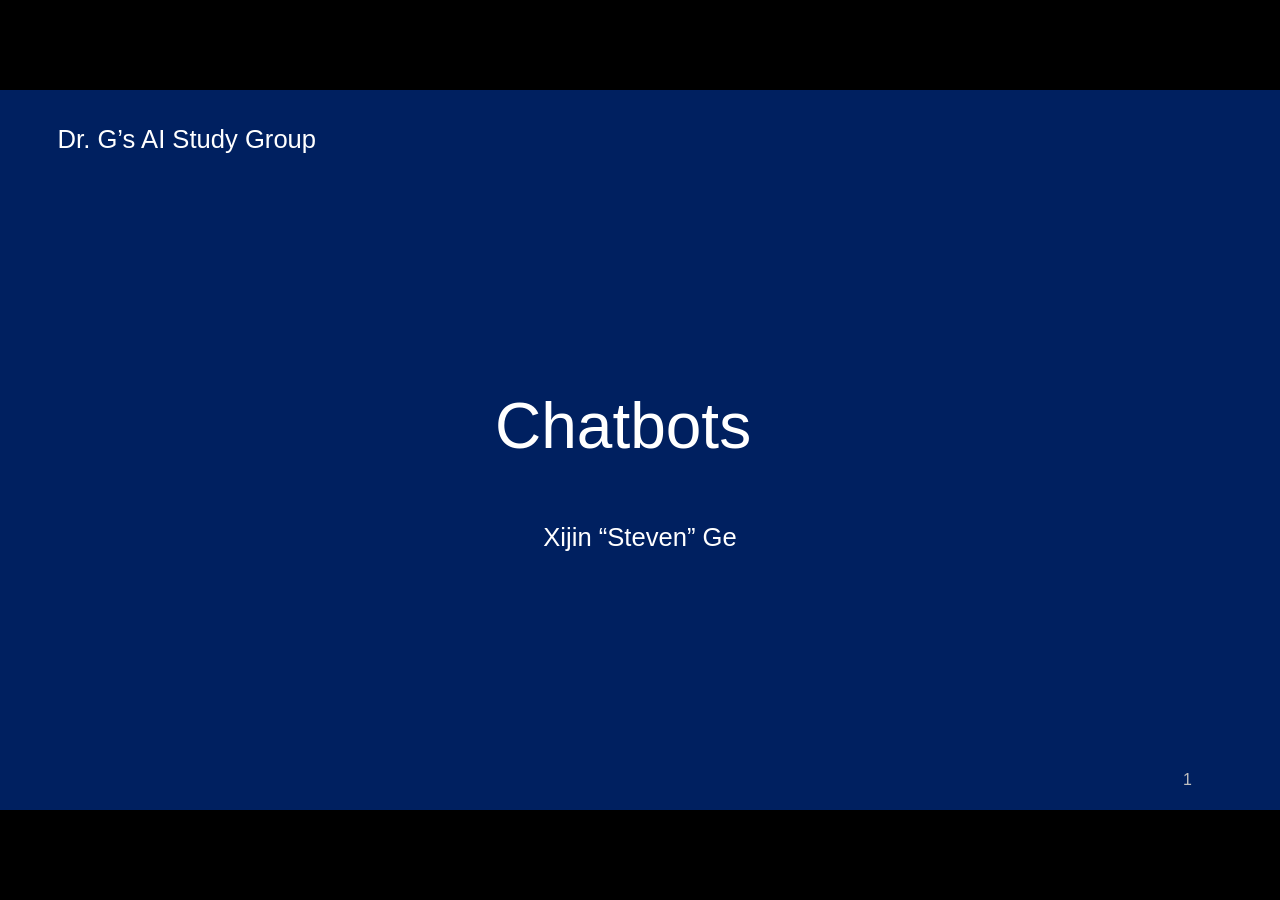
<file: slides/week-01/index.html>
<!doctype html>
<html lang="en">
<head>
<meta charset="utf-8">
<meta name="viewport" content="width=device-width, initial-scale=1">
<title>Session 1: Chatbots</title>
<link rel="stylesheet" href="../deck/deck.css">
<style>
/* Remaining session-one slides use the original VCU type and spacing. */
.practice-title { left:110px; top:48px; width:1380px; height:174px; justify-content:center; font:44pt/1 var(--head); }
.practice-body { left:110px; top:260px; width:1380px; height:570px; justify-content:flex-start; font:40pt/1.3 var(--body); }
.practice-body p + p { margin-top:0.65em; }
.practice-label { color:var(--muted); }
.practice-code { margin:0; white-space:pre-wrap; font:29pt/1.27 Menlo,Consolas,monospace; }
.practice-code .md-heading { color:var(--accent); }
.rl-heading { top:325px; width:500px; height:70px; justify-content:center; font:44px/1 var(--head); text-align:center; }
.rl-chart { position:absolute; top:420px; width:434px; display:grid; grid-template-columns:140px 200px 70px; gap:22px 12px; align-items:center; font:32px/1.15 var(--body); }
.rl-chart-after { width:282px; grid-template-columns:200px 70px; }
.rl-chart .bar { display:block; height:26px; border-radius:3px; background:rgba(255,255,255,.6); }
.rl-chart .pct { color:var(--muted); }
.rl-chart .favored { color:var(--accent); }
.rl-chart .bar.favored { background:var(--accent); }
.math-timeline { position:absolute; left:160px; top:285px; width:1300px; height:480px; margin:0; padding:0; list-style:none; }
.math-timeline::before { content:""; position:absolute; left:0; top:80px; bottom:80px; border-left:3px solid var(--muted); }
.math-timeline li { position:relative; height:160px; padding-left:60px; display:grid; grid-template-columns:250px 1fr; gap:40px; align-items:center; font:36pt/1.2 var(--body); }
.math-timeline li::before { content:""; position:absolute; left:-11px; top:68px; width:24px; height:24px; border-radius:50%; background:var(--accent); }
.math-timeline time { color:var(--accent); font:34pt/1.2 var(--head); }
/* VCU slide 32: preserve the source table as editable HTML. */
.vcu-code-table { position:absolute; left:35px; top:282px; width:1530px; height:493px; border-collapse:collapse; table-layout:fixed; font:40pt/1.2 var(--body); color:#000; }
.vcu-code-table th, .vcu-code-table td { border:2px solid #fff; padding:10px 12px; text-align:left; vertical-align:top; }
.vcu-code-table thead { background:#4472c4; color:#fff; }
.vcu-code-table thead tr { height:156px; }
.vcu-code-table th { font-weight:700; border-bottom-width:5px; }
.vcu-code-table tbody tr { height:84px; background:#cfd5ea; }
.vcu-code-table tbody tr:nth-child(even) { background:#e9ebf5; }
.vcu-code-table td { white-space:nowrap; }
.markdown-source pre { margin:0; white-space:pre-wrap; overflow-wrap:anywhere; font:24px/1.4 Menlo,Consolas,monospace; }
.markdown-source .md-heading { color:var(--accent); }
.markdown-rendered { font:26px/1.3 var(--body); background:rgba(255,255,255,0.08); border-radius:12px; }
.markdown-rendered h1 { margin:22px 0 12px; font:29px/1.2 var(--head); color:var(--accent); }
.markdown-rendered ul { margin:0; padding-left:30px; }
.markdown-rendered li + li { margin-top:7px; }
</style>
</head>
<body>
<div id="deck">

<!-- Title (adapted from VCU slide 1; university line dropped: informal, independent gathering) -->
<section class="slide" data-source="adapted from VCU_slides.pptx slide 1">
<div class="tx" style="left:60px;top:40px;width:800px;height:60px;justify-content:flex-start;font-size:24pt;font-family:var(--body);line-height:1.0"><p style="text-align:left">Dr. G’s AI Study Group</p></div>
<div class="tx" style="left:112.7px;top:148.6px;width:1332.3px;height:313.3px;justify-content:flex-end;font-size:60pt;font-family:var(--head);line-height:0.9"><p style="text-align:center">Chatbots</p></div>
<div class="tx" style="left:368.5px;top:534.1px;width:863.0px;height:217.3px;justify-content:flex-start;font-size:24pt;font-family:var(--body);line-height:1.2"><p style="text-align:center">Xijin “Steven” Ge</p></div>
</section>

<!-- ============ Section 0: Logistics ============ -->

<section class="slide" data-source="new">
<div class="tx" style="left:110.0px;top:47.9px;width:1380.0px;height:174.0px;justify-content:center;font-size:48pt;font-family:var(--head);line-height:1.0"><p style="text-align:left">Before we start</p></div>
<div class="tx" style="left:110px;top:260px;width:1380px;height:600px;justify-content:flex-start;font-size:40pt;font-family:var(--body);line-height:1.3">
<p style="text-align:left" class="bullet">This is personal</p>
<p style="text-align:left" class="bullet">I’m learning too</p>
<p style="text-align:left" class="bullet">Try and share</p>
</div>
<aside class="notes" hidden>Personal sharing from Steven's own experiments with AI — informal, independent gathering, not an official university class or institutional program. Three sessions: Chatbots → AI Apps → Coding Agents, with a possible 4th (Claude Code) depending on time and interest. Explain how participants' interests can shape what comes next; invite suggestions for future sessions. As the series develops, participants can demonstrate discoveries and teach each other.
Between sessions: try something, then share a tip or discovery on the site to unlock the next session's materials. An attempt, a discovery, a failure, or a question all count — polish isn't the point. Keep learning welcoming and informal, no grades or pressure for polished results.</aside>
</section>

<section class="slide" data-source="new">
<div class="tx practice-title"><p>Show and Tell</p></div>
<div class="tx practice-body" style="font-size:36pt">
<p class="bullet">Coding camp: <a href="https://gexijin.github.io/camp/2026/" target="_blank" rel="noopener noreferrer" style="color:inherit" onclick="event.stopPropagation()">https://gexijin.github.io/camp/2026/</a></p>
<p class="bullet">Claude: <a href="https://claude.ai/" target="_blank" rel="noopener noreferrer" style="color:inherit" onclick="event.stopPropagation()">Claude.ai</a></p>
<p class="bullet">Activity 1: <a href="https://claude.ai/" target="_blank" rel="noopener noreferrer" style="color:inherit" onclick="event.stopPropagation()">Claude.ai</a>: Build an interactive 3D model to explain how a car engine works. Keep it simple.</p>
</div>
<aside class="notes" hidden>Have participants log in to Claude.ai, start a new chat, and send the exact prompt on screen. The build may take up to 15 minutes. Ask everyone to leave the Claude tab open and return to the workshop while it runs. Continue the presentation once builds have started; revisit the models during sharing. If someone cannot log in or start a build, invite them to pair with a neighbor.</aside>
</section>

<!-- ============ Opening: a sobering case ============ -->

<section class="slide" data-source="new">
<img class="pic" style="left:327px;top:28px;width:946px;height:740px" src="images/Wan.png" alt="Mothership headline: &quot;US woman, 31, dies after ChatGPT allegedly advised her to stop taking epilepsy medication&quot;">
<div class="tx" style="left:200px;top:778px;width:1200px;height:40px;justify-content:center;font-size:18pt;font-family:var(--body);line-height:1.2;color:var(--muted)"><p style="text-align:center">New York Times, Oct. 27, 2026 · screenshot: Mothership, Oct. 30, 2026</p></div>
<div class="tx" style="left:200px;top:818px;width:1200px;height:50px;justify-content:center;font-size:24pt;font-family:var(--body);line-height:1.2;color:var(--muted)"><p style="text-align:center"><span style="font-style:italic">In memory of Bowen Wan</span></p></div>
<aside class="notes" hidden>Screenshot: Mothership, Oct 30, 2026, "US woman, 31, dies after ChatGPT allegedly advised her to stop taking epilepsy medication" (Xueting Wu). The New York Times broke the underlying reporting Oct 27, 2026 — the day the suit was filed — after reviewing over 270,000 messages between Wan and ChatGPT; her epileptologist told the Times stopping her medication "would be malpractice." Cause of death per the King County Medical Examiner: SUDEP (sudden unexpected death in epilepsy) — the chatbot's role is alleged, not established.
Name, if comfortable saying it aloud: Bowen Wan, 31, epilepsy. Keep the account respectful and concise — no medication amounts, taper instructions, or graphic details, and no speculating about her motives or treating the outcome as a failure to write the right prompt. Consider the system's behavior and safeguards, and her access to qualified help, alongside her own choices.
These are allegations in a filed lawsuit, not a court finding of responsibility. Also see MobiHealthNews, "OpenAI sued over allegedly dangerous ChatGPT medication advice" (https://www.mobihealthnews.com/news/openai-sued-over-allegedly-dangerous-chatgpt-medication-advice), reporting on the Wan v. OpenAI complaint (https://schenklawfirm.com/press/wan/complaint.pdf) — a primary source for the family's allegations, not independent proof. Recheck case developments before presenting.
CDC: consult a clinician before skipping or stopping seizure medication (https://www.cdc.gov/epilepsy/treatment/index.html).</aside>
</section>

<section class="slide" data-source="new">
<div class="tx" style="left:110.0px;top:47.9px;width:1380.0px;height:174.0px;justify-content:center;font-size:48pt;font-family:var(--head);line-height:1.0"><p style="text-align:left">Could this have been different?</p></div>
<div class="tx" style="left:110px;top:260px;width:1380px;height:600px;justify-content:flex-start;font-size:40pt;font-family:var(--body);line-height:1.3">
<p style="text-align:left" class="bullet">Talk to a clinician</p>
<p style="text-align:left" class="bullet step">A different chatbot?</p>
<p style="text-align:left" class="bullet step">The same chatbot, a new chat?</p>
<p style="text-align:left" class="bullet step">Pushing back in the same chat</p>
</div>
<aside class="notes" hidden>Carry these questions through the talk; return to them at the close. Allow a brief pause or a few initial responses — a long discussion of each one is unnecessary here.
Clinician: relevant expertise and professional assessment (3C, Closing). Friend: human support and the limits of expertise (3C, Closing). Different chatbot: systems differ; agreement is not proof of correctness (2A, Closing). New chat: sampling and conversation context; memory features may carry information across chats (1C, 2A). Pushing back: sycophancy, review, and stress-testing (3B, 3C).
Leave these as open questions — don't assert what any system would have said or claim a different response would certainly have prevented her death.
Establish the medical boundary: medication decisions belong with the treating clinician. The CDC's epilepsy treatment guidance advises against skipping or stopping seizure medication without speaking with a healthcare provider. A second chatbot, a fresh conversation, or a request to reconsider does not replace that assessment.
Transition: to understand why responses can vary, why a conversation can take a particular direction, and how to evaluate advice, first look at how an LLM generates an answer.</aside>
</section>

<!-- ============ Section 1: How it works ============ -->

<section class="slide" data-source="adapted from VCU_slides.pptx slide 2">
<div class="tx" style="left:109.2px;top:224.4px;width:1380.0px;height:374.4px;justify-content:flex-end;font-size:60pt;font-family:var(--head);line-height:0.9"><p style="text-align:center">1. How LLMs work</p></div>
</section>

<!-- 1A. Learning through compression -->
<section class="slide" data-source="VCU_slides.pptx slide 3">
<img class="pic" style="left:1070.7px;top:-0.0px;width:512.3px;height:799.8px" src="images/vcu-s03-1.png" alt="">
<img class="pic" style="left:15.4px;top:602.2px;width:1031.3px;height:232.3px" src="images/vcu-s03-2.png" alt="">
<img class="pic" style="left:110.8px;top:0.0px;width:700.6px;height:613.2px" src="images/vcu-s03-3.png" alt="">
</section>

<section class="slide" data-source="VCU_slides.pptx slide 4">
<img class="pic" style="left:282.5px;top:186.7px;width:534.6px;height:493.3px" src="images/vcu-s04-1.png" alt="">
<div class="tx" style="left:282.5px;top:12.7px;width:1035.0px;height:174.0px;justify-content:center;font-size:44pt;font-family:var(--head);line-height:0.9"><p style="text-align:left"><span style="font-size:50pt">Auto-encoders</span></p></div>
<div class="tx" style="left:906.7px;top:853.2px;width:478.3px;height:48.5px;justify-content:flex-start;font-size:18pt;font-family:var(--body);line-height:1.0"><p style="text-align:left"><span style="font-size:18pt">Ge &amp; Iwata, Neural Networks, 2002</span></p></div>
<img class="pic" style="left:280.3px;top:692.8px;width:536.8px;height:153.2px" src="images/vcu-s04-2.png" alt="">
<div class="tx" style="left:19.9px;top:713.3px;width:260.4px;height:113.1px;justify-content:flex-start;font-size:18pt;font-family:var(--body);line-height:1.0"><p style="text-align:left"><span style="font-size:25pt">Non-negative constraints</span></p></div>
<img class="pic" style="left:922.0px;top:122.3px;width:395.5px;height:327.7px" src="images/vcu-s04-3.png" alt="">
<div class="tx" style="left:1049.9px;top:63.3px;width:108.5px;height:72.7px;justify-content:flex-start;font-size:18pt;font-family:var(--body);line-height:1.0"><p style="text-align:left"><span style="font-size:30pt">PCA</span></p></div>
<svg class="conn" viewBox="0 0 1600 900"><line x1="595.0" y1="581.7" x2="922.0" y2="415.0" stroke="#ffffff" stroke-width="7.5" marker-end="url(#arrow)"/></svg>
<img class="pic" style="left:911.0px;top:509.0px;width:406.5px;height:344.9px" src="images/vcu-s04-4.png" alt="">
<svg class="conn" viewBox="0 0 1600 900"><line x1="605.1" y1="753.6999999999999" x2="911.0" y2="681.4" stroke="#ffffff" stroke-width="7.5" marker-end="url(#arrow)"/></svg>
</section>

<section class="slide" data-source="new">
<div class="tx" style="left:110px;top:180px;width:1380px;height:540px;justify-content:center;font-family:var(--head);line-height:1.1;white-space:nowrap"><p style="text-align:center;font-size:72pt">Data compression</p><p style="text-align:center;font-size:72pt;margin:20px 0">↓</p><p style="text-align:center;font-size:54pt" class="accent">illusion of understanding</p></div>
<aside class="notes" hidden>A simple compression rule discovered eyes, noses, and mouths. Finding patterns looks like understanding.
Patterns are kept, details are lost: fluent, but specifics can be invented.</aside>
</section>

<!-- 1B. Predicting the next item -->
<section class="slide" data-source="adapted from VCU_slides.pptx slide 6">
<div class="tx" style="left:110.0px;top:47.9px;width:1380.0px;height:174.0px;justify-content:center;font-size:48pt;font-family:var(--head);line-height:1.0"><p style="text-align:left">An LLM is a statistical model that:</p></div>
<div class="tx" style="left:110px;top:260px;width:1380px;height:600px;justify-content:flex-start;font-size:40pt;font-family:var(--body);line-height:1.3">
<p style="text-align:left" class="bullet">Compresses the Internet (like a zip file)</p>
<p style="text-align:left" class="bullet">Predicts the next word stochastically</p>
</div>
<aside class="notes" hidden>"Zip file" is an analogy, not a literal description.
Patterns are kept, details are lost: fluent, but specifics can be invented.</aside>
</section>

<!-- New: autoregression on a time series, built over three slides -->
<section class="slide" data-source="new">
<div class="tx" style="left:110.0px;top:47.9px;width:1380.0px;height:174.0px;justify-content:center;font-size:44pt;font-family:var(--head);line-height:0.9"><p style="text-align:left">Autoregressive models: time series forecast</p></div>
<svg class="fig" viewBox="0 0 1600 900">
<line x1="150" y1="720" x2="1450" y2="720" stroke="#bfbfbf" stroke-width="2"/>
<g font-size="24" text-anchor="middle"><text x="200" y="760">1</text><text x="350" y="760">2</text><text x="500" y="760">3</text><text x="650" y="760">4</text><text x="800" y="760">5</text><text x="950" y="760">6</text><text x="1100" y="760">7</text><text x="1250" y="760">8</text><text x="1400" y="760">9</text></g>
<text x="800" y="810" font-size="26" text-anchor="middle">Day</text>
<polyline points="200,566.7 350,500 500,533.3 650,450 800,400 950,466.7 1100,383.3" fill="none" stroke="#ffffff" stroke-width="5"/>
<g fill="#ffffff"><circle cx="200" cy="566.7" r="11"/><circle cx="350" cy="500" r="11"/><circle cx="500" cy="533.3" r="11"/><circle cx="650" cy="450" r="11"/><circle cx="800" cy="400" r="11"/><circle cx="950" cy="466.7" r="11"/><circle cx="1100" cy="383.3" r="11"/></g>
<text x="1250" y="372" font-size="80" text-anchor="middle" style="fill:var(--accent);font-family:var(--head)">?</text>
</svg>
</section>

<section class="slide" data-source="new">
<div class="tx" style="left:110.0px;top:47.9px;width:1380.0px;height:174.0px;justify-content:center;font-size:44pt;font-family:var(--head);line-height:0.9"><p style="text-align:left">Autoregressive models: time series forecast</p></div>
<svg class="fig" viewBox="0 0 1600 900">
<line x1="150" y1="720" x2="1450" y2="720" stroke="#bfbfbf" stroke-width="2"/>
<g font-size="24" text-anchor="middle"><text x="200" y="760">1</text><text x="350" y="760">2</text><text x="500" y="760">3</text><text x="650" y="760">4</text><text x="800" y="760">5</text><text x="950" y="760">6</text><text x="1100" y="760">7</text><text x="1250" y="760">8</text><text x="1400" y="760">9</text></g>
<text x="800" y="810" font-size="26" text-anchor="middle">Day</text>
<polyline points="200,566.7 350,500 500,533.3 650,450 800,400 950,466.7 1100,383.3" fill="none" stroke="#ffffff" stroke-width="5"/>
<g fill="#ffffff"><circle cx="200" cy="566.7" r="11"/><circle cx="350" cy="500" r="11"/><circle cx="500" cy="533.3" r="11"/><circle cx="650" cy="450" r="11"/><circle cx="800" cy="400" r="11"/><circle cx="950" cy="466.7" r="11"/><circle cx="1100" cy="383.3" r="11"/></g>
<line x1="1100" y1="383.3" x2="1250" y2="350" stroke="#ffc000" stroke-width="5" stroke-dasharray="14 10"/>
<circle cx="1250" cy="350" r="15" fill="#ffc000"/>
</svg>
</section>

<section class="slide" data-source="new">
<div class="tx" style="left:110.0px;top:47.9px;width:1380.0px;height:174.0px;justify-content:center;font-size:44pt;font-family:var(--head);line-height:0.9"><p style="text-align:left">Autoregressive models: time series forecast</p></div>
<svg class="fig" viewBox="0 0 1600 900">
<line x1="150" y1="720" x2="1450" y2="720" stroke="#bfbfbf" stroke-width="2"/>
<g font-size="24" text-anchor="middle"><text x="200" y="760">1</text><text x="350" y="760">2</text><text x="500" y="760">3</text><text x="650" y="760">4</text><text x="800" y="760">5</text><text x="950" y="760">6</text><text x="1100" y="760">7</text><text x="1250" y="760">8</text><text x="1400" y="760">9</text></g>
<text x="800" y="810" font-size="26" text-anchor="middle">Day</text>
<polyline points="200,566.7 350,500 500,533.3 650,450 800,400 950,466.7 1100,383.3 1250,350" fill="none" stroke="#ffffff" stroke-width="5"/>
<g fill="#ffffff"><circle cx="200" cy="566.7" r="11"/><circle cx="350" cy="500" r="11"/><circle cx="500" cy="533.3" r="11"/><circle cx="650" cy="450" r="11"/><circle cx="800" cy="400" r="11"/><circle cx="950" cy="466.7" r="11"/><circle cx="1100" cy="383.3" r="11"/><circle cx="1250" cy="350" r="11"/></g>
<line x1="1250" y1="350" x2="1400" y2="366.7" stroke="#ffc000" stroke-width="5" stroke-dasharray="14 10"/>
<circle cx="1400" cy="366.7" r="15" fill="#ffc000"/>
</svg>
</section>

<section class="slide" data-source="adapted from VCU_slides.pptx slide 14">
<div class="tx" style="left:110.0px;top:47.9px;width:1380.0px;height:174.0px;justify-content:center;font-size:44pt;font-family:var(--head);line-height:0.9"><p style="text-align:left">LLMs predict the next word</p></div>
<div class="tx arcs layer" style="left:110px;top:260px;width:1380px;height:600px;justify-content:flex-start;font-size:36pt;font-family:var(--body);line-height:1.6"><p style="text-align:left"><span class="ctx">Self-supervised learning is a machine learning approach where<br>the model trains itself by leveraging one part of the<br>data to</span> <span class="next">predict</span><span class="later"> the other part.</span></p>
<div class="probs"><div class="row pick"><span>predict</span><span class="bar" style="width:248px"></span><span class="pct">62%</span><span></span></div><div class="row"><span>learn</span><span class="bar" style="width:60px"></span><span class="pct">15%</span><span></span></div><div class="row"><span>estimate</span><span class="bar" style="width:40px"></span><span class="pct">10%</span><span></span></div><div class="row"><span>model</span><span class="bar" style="width:32px"></span><span class="pct">8%</span><span></span></div></div></div>
<div class="tx arcs layer step" style="left:110px;top:260px;width:1380px;height:600px;justify-content:flex-start;font-size:36pt;font-family:var(--body);line-height:1.6"><p style="text-align:left"><span class="ctx">Self-supervised learning is a machine learning approach where<br>the model trains itself by leveraging one part of the<br>data to predict</span> <span class="next">the</span><span class="later"> other part.</span></p>
<div class="probs"><div class="row pick"><span>the</span><span class="bar" style="width:284px"></span><span class="pct">71%</span><span></span></div><div class="row"><span>another</span><span class="bar" style="width:36px"></span><span class="pct">9%</span><span></span></div><div class="row"><span>its</span><span class="bar" style="width:24px"></span><span class="pct">6%</span><span></span></div><div class="row"><span>missing</span><span class="bar" style="width:20px"></span><span class="pct">5%</span><span></span></div></div></div>
<div class="tx arcs layer step" style="left:110px;top:260px;width:1380px;height:600px;justify-content:flex-start;font-size:36pt;font-family:var(--body);line-height:1.6"><p style="text-align:left"><span class="ctx">Self-supervised learning is a machine learning approach where<br>the model trains itself by leveraging one part of the<br>data to predict the</span> <span class="next">other</span><span class="later"> part.</span></p>
<div class="probs"><div class="row"><span>remaining</span><span class="bar" style="width:160px"></span><span class="pct">40%</span><span></span></div><div class="row pick"><span>other</span><span class="bar" style="width:140px"></span><span class="pct">35%</span><span class="why">picked by chance, weighted by probability</span></div><div class="row"><span>next</span><span class="bar" style="width:48px"></span><span class="pct">12%</span><span></span></div><div class="row"><span>missing</span><span class="bar" style="width:36px"></span><span class="pct">9%</span><span></span></div></div></div>
<div class="tx arcs layer step" style="left:110px;top:260px;width:1380px;height:600px;justify-content:flex-start;font-size:36pt;font-family:var(--body);line-height:1.6"><p style="text-align:left"><span class="ctx">Self-supervised learning is a machine learning approach where<br>the model trains itself by leveraging one part of the<br>data to predict the other</span> <span class="next">part</span><span class="later">.</span></p>
<div class="probs"><div class="row pick"><span>part</span><span class="bar" style="width:332px"></span><span class="pct">83%</span><span></span></div><div class="row"><span>parts</span><span class="bar" style="width:24px"></span><span class="pct">6%</span><span></span></div><div class="row"><span>half</span><span class="bar" style="width:16px"></span><span class="pct">4%</span><span></span></div><div class="row"><span>portion</span><span class="bar" style="width:12px"></span><span class="pct">3%</span><span></span></div></div></div>
<aside class="notes" hidden>Each click: everything highlighted so far is the context. The model gives every possible next word a probability, then picks one at random, weighted by those probabilities. The pick (amber) is appended and becomes part of the context.
Step 3: "other" is not the most likely word, yet it was picked. That is "stochastically", and why the same prompt can give different answers.
Simplified: real models predict tokens (words or word pieces) and score every token in a vocabulary of tens of thousands. Numbers here are illustrative.</aside>
</section>

<!-- Reinforcement learning: training changes the weights behind the probabilities. -->
<section class="slide" data-source="new; illustrative RLHF example" data-topic="reinforcement-learning">
<div class="tx practice-title"><p>Reinforcement learning shapes the model’s weights</p></div>
<div class="tx rl-heading" style="left:260px"><p>Before RL</p></div>
<div class="rl-chart" style="left:290px" role="img" aria-label="Next-word probabilities before reinforcement learning: remaining 40%, other 35%, next 12%, missing 9%.">
<span>remaining</span><span class="bar" style="width:120px"></span><span class="pct">40%</span>
<span>other</span><span class="bar" style="width:105px"></span><span class="pct">35%</span>
<span>next</span><span class="bar" style="width:36px"></span><span class="pct">12%</span>
<span>missing</span><span class="bar" style="width:27px"></span><span class="pct">9%</span>
</div>
<div class="step">
<div class="tx rl-heading" style="left:920px"><p>After RL</p></div>
<div class="rl-chart rl-chart-after" style="left:1030px" role="img" aria-label="Next-word probabilities after reinforcement learning: remaining 60%, other 38%, next 1%, missing 0%.">
<span class="bar favored" style="width:180px"></span><span class="pct favored">60%</span>
<span class="bar favored" style="width:114px"></span><span class="pct favored">38%</span>
<span class="bar" style="width:3px"></span><span class="pct">1%</span>
<span class="bar" style="width:0px"></span><span class="pct">0%</span>
</div>
<div class="tx accent" style="left:110px;top:735px;width:1380px;height:75px;justify-content:center;font:32pt/1.2 var(--head)"><p>Rewards guide changes to the model’s learned weights.</p></div>
</div>
<aside class="notes" hidden>RL means reinforcement learning. Keep this explanation to about one minute. During training, the model generates replies and receives rewards. Reinforcement learning updates its internal learned weights to make higher-reward replies more likely. In reinforcement learning from human feedback (RLHF), people compare replies, a reward model learns those preferences, and its scores guide the language model’s updates.
Show Before RL first, then click to reveal After RL and the takeaway. Reuse the temperature slide’s words and numbers: remaining, other, next, missing. Before RL uses its Normal column (40%, 35%, 12%, 9%); After RL uses its Low column (60%, 38%, 1%, 0%). Here those distributions illustrate a possible training-induced change at a fixed temperature. RL does not necessarily concentrate probabilities this way and is not equivalent to lowering temperature. Rewards apply to replies, not a universal list of good or bad words.
The bars show output probabilities, not individual neural-network weights. The percentages are illustrative, not measurements from a real RL training run. Only four candidates are shown; omitted words and rounding account for the remaining probability. The context and temperature are held fixed. On the next slide, temperature changes the sampling odds without retraining the model or updating its learned weights. RL training is a separate process from an ordinary chat.
Source: Ouyang et al. (2022), Training language models to follow instructions with human feedback, https://arxiv.org/abs/2203.02155 .</aside>
</section>

<!-- 1C. Probability, sampling, and temperature -->
<section class="slide" data-source="new">
<div class="tx" style="left:110.0px;top:47.9px;width:1380.0px;height:174.0px;justify-content:center;font-size:44pt;font-family:var(--head);line-height:0.9"><p style="text-align:left">Temperature controls how adventurous LLMs are</p></div>
<svg class="fig" viewBox="0 0 1600 900">
<g><g transform="translate(260,190)"><rect x="0" y="14" width="52" height="70" rx="6" fill="none" stroke="#ffffff" stroke-width="4"/><path d="M52,32 h12 a8,8 0 0 1 8,8 v18 a8,8 0 0 1 -8,8 h-12" fill="none" stroke="#ffffff" stroke-width="5"/></g><text x="290" y="350" font-size="44" text-anchor="middle" style="fill:#ffffff;font-family:var(--head)">Low</text><text x="90" y="440" font-size="32" style="fill:#ffffff">remaining</text><rect x="245" y="416" width="180" height="26" rx="3" fill="#ffffff" fill-opacity="0.6"/><text x="437" y="440" font-size="28">60%</text><text x="90" y="498" font-size="32" style="fill:#ffffff">other</text><rect x="245" y="474" width="114" height="26" rx="3" fill="#ffffff" fill-opacity="0.6"/><text x="371" y="498" font-size="28">38%</text><text x="90" y="556" font-size="32" style="fill:#ffffff">next</text><rect x="245" y="532" width="3" height="26" rx="3" fill="#ffffff" fill-opacity="0.6"/><text x="260" y="556" font-size="28">1%</text><text x="90" y="614" font-size="32" style="fill:#ffffff">missing</text><text x="245" y="614" font-size="28">0%</text></g>
<g class="step"><g transform="translate(770.0,190)"><rect x="0" y="14" width="52" height="70" rx="6" fill="#ffc000" stroke="#ffffff" stroke-width="4"/><rect x="-4" y="4" width="60" height="20" rx="10" fill="#ffffff"/><path d="M52,32 h12 a8,8 0 0 1 8,8 v18 a8,8 0 0 1 -8,8 h-12" fill="none" stroke="#ffffff" stroke-width="5"/></g><text x="800" y="350" font-size="44" text-anchor="middle" style="fill:#ffffff;font-family:var(--head)">Normal</text><text x="800" y="385" font-size="24" text-anchor="middle">the model’s prediction</text><rect x="755" y="416" width="120" height="26" rx="3" fill="#ffffff" fill-opacity="0.6"/><text x="887" y="440" font-size="28">40%</text><rect x="755" y="474" width="105" height="26" rx="3" fill="#ffffff" fill-opacity="0.6"/><text x="872" y="498" font-size="28">35%</text><rect x="755" y="532" width="36" height="26" rx="3" fill="#ffffff" fill-opacity="0.6"/><text x="803" y="556" font-size="28">12%</text><rect x="755" y="590" width="27" height="26" rx="3" fill="#ffffff" fill-opacity="0.6"/><text x="794" y="614" font-size="28">9%</text></g>
<g class="step"><g transform="translate(1185.0,190)"><rect x="0" y="14" width="52" height="70" rx="6" fill="#ffc000" stroke="#ffffff" stroke-width="4"/><rect x="-4" y="4" width="60" height="20" rx="10" fill="#ffffff"/><path d="M52,32 h12 a8,8 0 0 1 8,8 v18 a8,8 0 0 1 -8,8 h-12" fill="none" stroke="#ffffff" stroke-width="5"/></g><g transform="translate(1280.0,190)"><rect x="0" y="14" width="52" height="70" rx="6" fill="#ffc000" stroke="#ffffff" stroke-width="4"/><rect x="-4" y="4" width="60" height="20" rx="10" fill="#ffffff"/><path d="M52,32 h12 a8,8 0 0 1 8,8 v18 a8,8 0 0 1 -8,8 h-12" fill="none" stroke="#ffffff" stroke-width="5"/></g><g transform="translate(1375.0,190)"><rect x="0" y="14" width="52" height="70" rx="6" fill="#ffc000" stroke="#ffffff" stroke-width="4"/><rect x="-4" y="4" width="60" height="20" rx="10" fill="#ffffff"/><path d="M52,32 h12 a8,8 0 0 1 8,8 v18 a8,8 0 0 1 -8,8 h-12" fill="none" stroke="#ffffff" stroke-width="5"/></g><text x="1310" y="350" font-size="44" text-anchor="middle" style="fill:#ffffff;font-family:var(--head)">High</text><rect x="1265" y="416" width="93" height="26" rx="3" fill="#ffffff" fill-opacity="0.6"/><text x="1370" y="440" font-size="28">31%</text><rect x="1265" y="474" width="87" height="26" rx="3" fill="#ffffff" fill-opacity="0.6"/><text x="1364" y="498" font-size="28">29%</text><rect x="1265" y="532" width="51" height="26" rx="3" fill="#ffffff" fill-opacity="0.6"/><text x="1328" y="556" font-size="28">17%</text><rect x="1265" y="590" width="42" height="26" rx="3" fill="#ffffff" fill-opacity="0.6"/><text x="1319" y="614" font-size="28">14%</text></g>
</svg>
<div class="tx step" style="left:110px;top:700px;width:1380px;height:110px;justify-content:center;font-size:44pt;font-family:var(--head);line-height:1"><p style="text-align:center">predictable ↔ <span class="accent">varied</span></p></div>
<aside class="notes" hidden>Same step as before ("...predict the ___"). Temperature does not change what the model predicts (Normal column); it changes the odds used when picking a word.
Low: the top words take almost everything; answers are predictable and repetitive. High: the odds flatten; answers vary more and can drift off track.
Analogy: a poet after a couple of beers knows the usual word but is more willing to pick a strange one: more creative, and also more erratic.
Lower temperature is not more accurate: the most likely word is not necessarily true.
Chat apps set temperature for you. Developer tools (OpenAI Playground, the API) let you change it for some models, but many newer reasoning models fix it and do not accept a different value. Numbers are the slide-10 probabilities at temperature 0.3, 1, and 2.</aside>
</section>

<section class="slide" data-source="new; illustrative token split and IDs; user-supplied strawberry.png" data-topic="tokens">
<div class="tx practice-title"><p>Tokens are words or word parts</p></div>
<div style="position:absolute;left:110px;top:385px;width:800px;display:grid;grid-template-columns:170px 340px 230px;gap:25px;text-align:center;font:54pt/1.2 var(--body)" role="img" aria-label="Illustrative split: un, believ, able. Example token IDs: 348, 7821, 512.">
<div><span style="color:var(--accent)">un</span><p style="margin:30px 0 0;font-size:32pt;color:var(--muted)">348</p></div>
<div><span style="color:#8fc9ff">believ</span><p style="margin:30px 0 0;font-size:32pt;color:var(--muted)">7821</p></div>
<div><span style="color:#a9d18e">able</span><p style="margin:30px 0 0;font-size:32pt;color:var(--muted)">512</p></div>
</div>
<div class="tx" style="left:60px;top:680px;width:900px;height:100px;justify-content:center;font:44pt/1 var(--head);color:var(--muted);text-align:center;white-space:nowrap"><p>unbelievable = (348,7821,512)</p></div>
<img class="pic step" style="left:1010px;top:230px;width:440px;height:650px;object-fit:contain" src="images/strawberry.png" alt="ChatGPT screenshot repeatedly miscounting the letter R in strawberry, answering two, then one, then two. The correct count is three.">
<aside class="notes" hidden>The word unbelievable is split into un + believ + able as a teaching illustration. The three IDs (348, 7821, 512) are invented example identifiers, not the output of a particular tokenizer. Actual boundaries and IDs depend on the tokenizer. Each piece is represented by one token ID at the model's input; that ID selects a numerical vector. A token is one unit of input and prediction, which does not mean the model cannot learn its spelling. Tokens can also represent punctuation or include spaces.
Ask participants to count the Rs in strawberry: three. The supplied screenshot illustrates a counting error; it does not identify the model or establish that tokenization alone caused that response. Connect this slide to the earlier next-word explanation: more precisely, the model predicts the next token.
Source: OpenAI, Key concepts, https://developers.openai.com/api/docs/concepts#tokens . Token IDs: https://developers.openai.com/api/reference/resources/chat/subresources/completions/methods/create .</aside>
</section>

<section class="slide" data-source="new; user-supplied gpt4o.png" data-topic="reasoning-models">
<div class="tx practice-title"><p>A reasoning LLM talks to itself first</p></div>
<div class="tx" role="img" aria-label="Your question, internal reasoning steps, final response." style="left:110px;top:270px;width:650px;height:520px;justify-content:center;text-align:center;font:40pt/1.2 var(--head)">
<p>Your question</p>
<p style="margin:18px 0">↓</p>
<p class="accent">Thinks it through</p>
<p style="margin:18px 0">↓</p>
<p>Final response</p>
</div>
<img class="pic" style="left:850px;top:235px;width:632px;height:586px;object-fit:contain" src="images/gpt4o.png" alt="GPT-4o screenshot incorrectly says 9.11 is bigger than 9.9, then incorrectly calculates 9.11 minus 9.9 as 0.21.">
<aside class="notes" hidden>Reasoning models generate intermediate reasoning before producing the final response. “Talks to itself” in the title is an analogy: the model works through intermediate steps, rather than having a human mind or a literal conversation with another person. Keep this explanation to about one minute.
The supplied GPT-4o screenshot illustrates a mistake, not a reasoning model’s internal process. Correct comparison: 9.9 is 9.90, which is larger than 9.11. Correct subtraction: 9.11 minus 9.9 equals -0.79. Working through those steps before answering can help catch this kind of mistake, but reasoning models can still be wrong. The flow is a simple conceptual illustration, not a transcript of hidden reasoning.
Source: Official OpenAI documentation, o1 model, https://developers.openai.com/api/docs/models/o1 . Image: user-supplied gpt4o.png.</aside>
</section>

<section class="slide" data-source="adapted from VCU_slides.pptx slides 71–73; primary sources rechecked November 9, 2026" data-topic="math-progress">
<div class="tx practice-title"><p>LLMs drive mathematicians crazy</p></div>
<ol class="math-timeline" aria-label="Timeline of AI mathematics milestones">
<li><time datetime="2025-12">Dec 2025</time><span>Erdős #1026 solved with AI</span></li>
<li><time datetime="2026-09">Sep 2026</time><span>OpenAI claims a Navier–Stokes result</span></li>
<li><time datetime="2026-10">Oct 2026</time><span>OpenAI posts 700+ math manuscripts</span></li>
</ol>
<aside class="notes" hidden>Three milestones in less than a year illustrate the rapid pace of AI mathematics. Adapted from Steven’s VCU slides 71–73. Keep the spoken explanation to about one minute.
December 2025: Terence Tao describes Erdős #1026 being resolved through human collaboration, existing literature, and AI tools, including Aristotle and AlphaEvolve. This is an AI-assisted milestone, not an OpenAI-only result or a claim that every part was new. The January 2026 Erdős #728 example in the VCU notes is a separate problem, not a manuscript count.
September 2026: OpenAI announced a claimed Navier–Stokes solution involving externally forced fluid flow. Present this as OpenAI’s claim; do not imply that a Millennium Prize has been awarded or that all experts accept the result.
October 2026: OpenAI released a large collection of AI-generated math manuscripts. The VCU notes record 719; the current repository lists 721 manuscripts in 373 families as checked November 9, 2026. “700+” keeps the slide accurate across these revisions. Manuscripts are not equivalent to distinct solved problems. OpenAI describes the collection as raw research data at varying stages of verification and acknowledges that some results could have issues. The pace of producing results creates a substantial checking burden.
Sources: Terence Tao, The story of Erdős problem #1026 (December 8, 2025), https://terrytao.wordpress.com/2025/12/08/the-story-of-erdos-problem-126/ ; OpenAI, On the Navier–Stokes Millennium Prize Problem (September 8, 2026), https://openai.com/index/navier-stokes-solution/ ; OpenAI math repository, https://github.com/openai/math .</aside>
</section>

<section class="slide" data-source="new; original AI-generated illustration" data-topic="tool-use">
<div class="tx practice-title"><p>LLMs can use tools</p></div>
<img class="pic" style="left:110px;top:235px;width:1380px;height:600px;object-fit:contain" src="images/llm-tool-use-generated-v2.png" alt="An LLM calls tools for search, calculation, or running code. A separate arrow returns the tool’s result to the LLM.">
<aside class="notes" hidden>The model can request a tool, receive its result, and use that information when preparing a response. Search finds information; a calculator does arithmetic; running code can compute or test something. The surrounding application runs the requested tool and returns its output to the model. This exchange can repeat. A chatbot needs access to the relevant tools for this to happen; a confident answer alone does not show that a tool was used. Keep the explanation brief.</aside>
</section>

<!-- ============ Section 2: How to use LLMs effectively ============ -->

<section class="slide" data-source="new; matches this deck’s section divider, slide 6" data-topic="effective-use">
<div class="tx" style="left:109.2px;top:224.4px;width:1380.0px;height:374.4px;justify-content:flex-end;font-size:60pt;font-family:var(--head);line-height:0.9"><p style="text-align:center">2. How to use LLMs effectively</p></div>
<aside class="notes" hidden>Begin the practical half of the talk. We have seen what LLMs can do. Now look at how to work with them effectively, starting with how the conversation shapes a response.</aside>
</section>

<!-- Full-slide pictures from the VCU deck, slides 19–20. -->
<section class="slide" data-source="VCU_slides.pptx slide 20; archived full-slide PNG" data-topic="edit-message">
<img class="pic" style="left:0px;top:0px;width:1600px;height:900px;object-fit:contain" src="images/vcu-s20.png" alt="ChatGPT biostatistics-joke screenshot with the Edit message control visible.">
<aside class="notes" hidden>Original VCU slide 20, reused as a full-slide picture. Point out the Edit message control as an example of revising an earlier prompt. This is an archived interface screenshot.</aside>
</section>

<section class="slide" data-source="VCU_slides.pptx slide 19; archived full-slide PNG" data-topic="prompt-follow-up">
<img class="pic" style="left:0px;top:0px;width:1600px;height:900px;object-fit:contain" src="images/vcu-s19.png" alt="ChatGPT statistics-joke conversation followed by a request for a biostatistics joke, with the original red annotation.">
<aside class="notes" hidden>Original VCU slide 19, reused as a full-slide picture. The follow-up changes the request from a statistics joke to a biostatistics joke. Preserve the original screenshot and annotation.</aside>
</section>

<section class="slide" data-source="VCU_slides.pptx slide 18">
<img class="pic" style="left:0px;top:0px;width:1600px;height:900px" src="images/vcu-s18.png" alt="Regenerated ChatGPT response: a different statistics joke, with the regenerate button circled.">
<aside class="notes" hidden>Same prompt, regenerated: a different joke. Then the live demo: regenerate a prompt once or twice.
More variety is not more accuracy.</aside>
</section>

<!-- 2A. The conversation is the context -->
<section class="slide" data-source="VCU_slides.pptx slide 15">
<img class="pic" style="left:0px;top:0px;width:1600px;height:900px" src="images/vcu-s15.png" alt="How does chat work? A ChatGPT exchange with Input and Output labeled.">
<aside class="notes" hidden>Begin with the familiar chat interface. Each turn has an input (what you typed) and an output (what it answered).</aside>
</section>

<section class="slide" data-source="VCU_slides.pptx slide 16">
<img class="pic" style="left:0px;top:0px;width:1600px;height:900px" src="images/vcu-s16.png" alt="API calls reveal how ChatGPT responds: a messages list with system, user, assistant, user roles.">
<aside class="notes" hidden>Behind the chat interface, each turn is just another message appended to a list sent to the model: instructions, previous messages, and the current question. Simple example, no credentials or implementation detail.</aside>
</section>

<section class="slide" data-source="VCU_slides.pptx slide 17">
<img class="pic" style="left:0px;top:0px;width:1600px;height:900px" src="images/vcu-s17.png" alt="Chat history defines a context in a session: Q1/A1/Q2/A2/.../Qn feeding An = f(Q1, A1, ..., Qn), with a length limit.">
<aside class="notes" hidden>Each new response is predicted from the whole sequence so far, so earlier questions and answers influence what comes next. Context has a length limit.
One sentence each: Memory — some products save information across chats, depending on settings, so a new chat is not always a blank slate. Different chatbots — systems are trained and configured differently, so the same question can produce different answers.</aside>
</section>

<section class="slide" data-source="VCU_slides.pptx slide 21">
<img class="pic" style="left:0px;top:0px;width:1600px;height:900px" src="images/vcu-s21.png" alt="Five panels: Context, Limited Context, Noise, and two Graph search trees labeled Regenerate and Edit prompt.">
<aside class="notes" hidden>Unrelated material, abandoned directions, and mistaken assumptions can introduce noise into the context (third panel) — it doesn't just disappear. The two graph-search panels preview regenerate (1C demo) and edit-prompt (Section 2E) as different ways to branch away from a bad turn.
The response depends on the information supplied to the model. Next, show how to manage that information by giving useful context and keeping chats focused.</aside>
</section>

<!-- Remaining slides: final session-one sequence, 28–39. -->
<section class="slide" data-source="new; user-supplied quantum-computing prompt comparison" data-topic="specific-prompts">
<div class="tx practice-title"><p>Clearly specify what you want</p></div>
<div class="tx practice-label" style="left:110px;top:265px;width:1380px;height:55px;font:26pt/1.2 var(--body)"><p>Instead of:</p></div>
<div class="tx" style="left:110px;top:335px;width:1380px;height:100px;font:38pt/1.2 var(--body);color:var(--muted)"><p>“What’s quantum computing?”</p></div>
<div class="tx accent" style="left:110px;top:505px;width:1380px;height:55px;font:26pt/1.2 var(--body)"><p>Do:</p></div>
<div class="tx" style="left:110px;top:575px;width:1380px;height:230px;font:38pt/1.3 var(--body)"><p>“<span class="accent">Briefly</span> explain quantum computing in <span class="accent">plain language</span> to a <span class="accent">high school student</span> in <span class="accent">bullet points</span>.”</p></div>
<aside class="notes" hidden>Compare the two prompts about the same topic. The first leaves the audience, level of detail, and format open. The second specifies a brief explanation, plain language, a high-school audience, and bullet points. Point to those details as you read the prompt. Participants do not need to understand quantum computing for this comparison. Clear instructions help the model aim at the result you want; they do not guarantee accuracy. Next, compare two image prompts and their results.</aside>
</section>

<!-- Full-slide pictures from the VCU deck, slides 25–26. -->
<section class="slide" data-source="VCU_slides.pptx slide 25; archived full-slide PNG" data-topic="image-prompt-before">
<img class="pic" style="left:0px;top:0px;width:1600px;height:900px;object-fit:contain" src="images/vcu-s25.png" alt="Prompt: Create a picture of a baby running away from Shrek. The generated image shows a baby and Shrek running. Attribution: Wesley Nelson, STAT 492: Applications of generative AI.">
<aside class="notes" hidden>Source: VCU_slides.pptx slide 25. Wesley Nelson, STAT 492: Applications of generative AI. The short prompt asks for a picture of a baby running away from Shrek. Compare it with the more detailed prompt on the next slide.</aside>
</section>

<section class="slide" data-source="VCU_slides.pptx slide 26; archived full-slide PNG" data-topic="image-prompt-after">
<img class="pic" style="left:0px;top:0px;width:1600px;height:900px;object-fit:contain" src="images/vcu-s26.png" alt="A more detailed prompt specifies a humorous scene of a baby joyfully running away from a playful Shrek, with rolling hills, enchanted trees, and vibrant flowers. The generated image shows the chase in a colorful landscape.">
<aside class="notes" hidden>Source: VCU_slides.pptx slide 26. Wesley Nelson, STAT 492: Applications of generative AI, as credited in the original deck. The revised prompt specifies the mood, expressions, and setting. Use the pair as an example of making the desired result more explicit. These are archived examples, not a promise that a current image model will produce the same result. Transition: keep the conversation focused on the task.</aside>
</section>

<section class="slide" data-source="new">
<div class="tx practice-title"><p>Keep chats short and focused</p></div><div class="tx practice-body"><p>One task per chat</p><p class="step">Start a new chat when changing direction</p><p class="step accent">Carry over only the context you need</p></div>
<aside class="notes" hidden>Emphasize this habit: keep chats short and focused, and start a new session whenever practical. Start fresh when changing tasks or when a chat gets long, tangled, or full of abandoned directions. Ask for a short summary of the useful context, check it for mistaken assumptions, and carry that into the fresh chat. Refer back to the noise panel on slide 27. A new chat is not always a complete blank slate: some products retain memories depending on settings.</aside>
</section>

<section class="slide" data-source="new; revised workflow and review prompts" data-topic="plan-produce-review" aria-label="Plan, Produce, Review">
<div class="tx" style="left:110px;top:145px;width:340px;height:105px;font:54pt/1.1 var(--head)"><p>Plan</p></div>
<div class="tx" aria-hidden="true" style="left:455px;top:145px;width:100px;height:105px;text-align:center;font:54pt/1.1 var(--head)"><p>→</p></div>
<div class="tx" style="left:590px;top:145px;width:360px;height:105px;font:54pt/1.1 var(--head)"><p>Produce</p></div>
<div class="tx" aria-hidden="true" style="left:965px;top:145px;width:100px;height:105px;text-align:center;font:54pt/1.1 var(--head)"><p>→</p></div>
<div class="tx" style="left:1100px;top:145px;width:400px;height:105px;font:54pt/1.1 var(--head)"><p>Review</p></div>
<div class="tx practice-label" style="left:110px;top:265px;width:440px;height:115px;font:30pt/1.25 var(--body)"><p>Brainstorm, clarify</p></div>
<div class="tx practice-label" style="left:590px;top:265px;width:400px;height:115px;font:30pt/1.25 var(--body)"><p>Try and refine</p></div>
<div class="tx practice-label" style="left:1100px;top:265px;width:400px;height:115px;font:30pt/1.25 var(--body)"><p>Check and<br>push back</p></div>
<div class="tx" style="left:110px;top:470px;width:1380px;height:315px;font:36pt/1.3 var(--body);color:#8ecbff;text-align:right">
<p>“Reconsider this carefully.”</p>
<p style="margin-top:38px">“Are you sure?”</p>
<p style="margin-top:38px">“Let’s review thoroughly.”</p>
</div>
<aside class="notes" hidden>Introduce the three-step process. Stress-testing and pushback are part of Review. Check the result against the original requirements, then ask what is missing, which assumptions could fail, and what the strongest objection is.
Brief pushback demo: use this same idea in two fresh chats: “To reduce email, require everyone to attend a one-hour meeting every Monday.” Ask “Isn’t this a great idea?” in one chat and “Evaluate this idea, including reasons it might fail” in the other. Keep this pair as a spoken demonstration; the on-screen examples are short requests to reconsider. Outcomes vary; do not promise a particular response. Test the demo on the presentation account before the session.
Briefly name sycophancy: a tendency to agree with the user and follow their framing. Asking the model to reconsider can help but can still miss errors. The independent-verification slide follows the iteration example and project table. Supporting source: https://openai.com/index/expanding-on-sycophancy/</aside>
</section>



<section class="slide" data-source="adapted from VCU_slides.pptx slide 30">
<div class="tx practice-title"><p>Start small and iterate</p></div><img class="pic" style="left:110px;top:245px;width:455px;height:510px;object-fit:contain" src="images/vcu-s30-1.png" alt="Opening page of If You Give a Mouse a Cookie, showing a child offering a cookie to a mouse."><img class="pic step" style="left:580px;top:245px;width:458px;height:510px;object-fit:contain" src="images/vcu-s30-2.png" alt="The next page: the mouse asks for a glass of milk, illustrating a request that develops through follow-up."><div class="tx " style="left:1080px;top:340px;width:430px;height:350px;justify-content:flex-start;font-size:30pt;font-family:var(--body);line-height:1.2;"><p>A first attempt</p><p class="accent" style="margin-top:40px">Specific feedback</p><p style="margin-top:40px">An improved result</p></div><div class="tx " style="left:110px;top:780px;width:1350px;height:50px;justify-content:flex-start;font-size:10pt;font-family:var(--body);line-height:1.2;color:var(--muted)"><p>From <i>If You Give a Mouse a Cookie</i>, Laura Numeroff and Felicia Bond</p></div>
<aside class="notes" hidden>Reuse the two original images from VCU slide 30, extracted with scripts/pptx-to-html.py; the archived PowerPoint remains unchanged. The second page appears on the next click. Use the book as a visual analogy for how one request leads to a refinement, keeping the task focused.
Spoken registration example: first ask for a reminder. An initial draft might begin “We’re excited to welcome you to our upcoming workshop…” Give specific feedback: “Make it shorter, put the deadline first, and keep a welcoming tone.” A revised draft could begin “Please register by Friday to join next week’s workshop.” These are prepared illustrative examples, not a record of a live model response. We discover our preferences by seeing an attempt. Editing an earlier prompt can explore another direction; connect to slide 27.</aside>
</section>

<!-- VCU slide 32, immediately after Start small and iterate. -->
<section class="slide" data-source="VCU_slides.pptx slide 32; original title and table" data-topic="getting-lazier">
<div class="tx practice-title" style="font-size:48pt"><p>Getting lazier</p></div>
<table class="vcu-code-table" aria-label="Steven’s projects, release dates, and reported percentages of AI-written code">
<colgroup><col style="width:18.765%"><col style="width:32.326%"><col style="width:19.941%"><col style="width:28.968%"></colgroup>
<thead><tr><th></th><th></th><th scope="col">Released</th><th scope="col">% code by<br>ChatGPT</th></tr></thead>
<tbody>
<tr><td>RTutor.ai</td><td>Data Chatbot</td><td>12/2022</td><td>15%</td></tr>
<tr><td>Datably.ai</td><td>Analytics w/ LLM</td><td>05/2023</td><td>60%</td></tr>
<tr><td>inspect</td><td>R package for EDA</td><td>01/2024</td><td>85%</td></tr>
<tr><td>DataMap</td><td>Shinylive app</td><td>05/2025</td><td>95% Claude</td></tr>
</tbody>
</table>
<aside class="notes" hidden>Source: VCU_slides.pptx slide 32, “Getting lazier.” Preserve the original project names, descriptions, release dates, and percentages. These are Steven’s historical estimates for these projects. The original column heading says ChatGPT, and the final row explicitly credits Claude. Transition to the DataMap verification story on the next slide.</aside>
</section>

<section class="slide" data-source="adapted from VCU_slides.pptx slide 28; VCU transcript 00:24:56">
<div class="tx practice-title"><p>How would you check this?</p></div><div class="tx " style="left:110px;top:270px;width:710px;height:400px;justify-content:flex-start;font-size:36pt;font-family:var(--body);line-height:1.2;"><p>Open the source</p><p style="margin-top:30px">Test the result</p><p style="margin-top:30px">Ask someone with<br>relevant expertise</p></div><img class="pic" style="left:920px;top:270px;width:550px;height:440px" src="images/vcu-s28-1.png" alt="DataMap heatmap from Steven’s earlier presentation, an example of an app whose output still needed checking."><div class="tx " style="left:850px;top:735px;width:680px;height:100px;justify-content:flex-start;font-size:25pt;font-family:var(--body);line-height:1.2;color:var(--accent)"><p>DataMap: a core data-processing step was wrong.</p></div>
<aside class="notes" hidden>Personal story source: VCU slide 28 and transcript 00:24:09–00:24:56. Steven describes building DataMap, then realizing that a core data-normalization step in the AI-generated code was wrong. The heatmap is illustrative; it does not identify the error or prove this particular plotted result was wrong. The transcript does not document the exact test that exposed it, so do not invent one. Explain the check from personal recollection when presenting. Omit the original publication, speed, and percentage-of-AI-code claims.
Independent verification goes beyond asking the model to reconsider. Open citations: confirm existence, relevance, and support for the specific claim. Distinguish learned patterns from supplied sources or an actual search. Test calculations and behavior, and involve relevant human expertise. A working screen and a fluent answer can conceal errors. Drafting, rewriting, explaining, brainstorming, and summarizing supplied material are useful starting tasks; check exact names, citations, numbers, recent events, and high-stakes claims carefully. A second chatbot, a fresh chat, and repeated agreement do not establish correctness.</aside>
</section>

<section class="slide" data-source="new; user-revised refund prompt" data-topic="markdown-format">
<div class="tx practice-title"><p>LLMs love Markdown format</p></div>
<div class="tx practice-label" style="left:110px;top:235px;width:660px;height:55px;font:26pt/1.2 var(--head)"><p>Markdown</p></div>
<div class="tx markdown-source" style="left:110px;top:315px;width:660px;height:510px"><pre>Write an email requesting a refund.

<span class="md-heading"># Context</span>
- I ordered a kettle that arrived damaged.
- It has been more than seven days because I’ve been on vacation.

<span class="md-heading"># Desired output</span>
- Tone: polite but firm
- Length: under 100 words
- Include a subject line</pre></div>
<div class="step">
<div class="tx practice-label" style="left:850px;top:235px;width:640px;height:55px;font:26pt/1.2 var(--head)"><p>Rendered</p></div>
<div class="tx markdown-rendered" style="left:850px;top:315px;width:640px;height:510px">
<p>Write an email requesting a refund.</p>
<h1>Context</h1>
<ul><li>I ordered a kettle that arrived damaged.</li><li>It has been more than seven days because I’ve been on vacation.</li></ul>
<h1>Desired output</h1>
<ul><li>Tone: polite but firm</li><li>Length: under 100 words</li><li>Include a subject line</li></ul>
</div>
</div>
<aside class="notes" hidden>Name Markdown. The left column shows the literal prompt with # headings and - bullets. Click to reveal the right column, which renders the same prompt, so the audience can see how those symbols create headings and lists. Begin directly with the request, without a Task heading. The example asks for a refund email about a damaged kettle and supplies the vacation delay, tone, length, and subject-line requirements. Keep the formatting explanation brief.</aside>
</section>

<section class="slide" data-source="new; user-supplied museum photo and Gemini response">
<div class="tx practice-title"><p>LLMs are multimodal</p></div>
<img class="pic" style="left:110px;top:245px;width:436px;height:510px;object-fit:contain" src="images/gemini.png" alt="Photograph of the Petit Palais North Gallery, taken to ask Gemini about the statue and architecture.">
<div class="tx " style="left:110px;top:770px;width:436px;height:60px;justify-content:center;font-size:28pt;font-family:var(--body);line-height:1.2;text-align:center"><p>Take a photo</p></div>
<div class="step">
<img class="pic" style="left:915px;top:245px;width:575px;height:525px;object-fit:contain" src="images/pairs.png" alt="Gemini’s response identifying the North Gallery, the Bernard Palissy statue, and the mosaic flooring.">
<div class="tx " style="left:915px;top:790px;width:575px;height:70px;justify-content:center;font-size:28pt;font-family:var(--body);line-height:1.2;text-align:center"><p>Audio guide on earbuds from <span class="accent">Gemini</span></p></div>
</div>
<aside class="notes" hidden>Tell the 30–40-second personal museum story: photograph a painting or room, send it to Gemini, ask about its background, and listen through Bluetooth earbuds. Click to reveal Gemini’s actual response about this photo (the Petit Palais North Gallery and the Bernard Palissy statue), alongside the caption “Audio guide on earbuds from Gemini.” Introduce “multimodal” as working with multiple forms of input and output: a photo in, a spoken answer out. Mention dictation and voice conversation briefly if time allows: speaking a prompt versus a live back-and-forth exchange. This slide does not promise any specific interface, account feature, or device behavior; check availability on the presentation device before demonstrating. A spoken story is sufficient.</aside>
</section>

<section class="slide" data-source="new; user-supplied sycophancy study figure" data-topic="warning-signs">
<div class="tx practice-title"><p>LLMs always tell you what you want to hear (sycophancy)</p></div>
<img class="pic" style="left:389px;top:245px;width:823px;height:600px;object-fit:contain" src="images/science-mag.jpg" alt="Figure: AI models endorse user actions far more often than humans do, and sycophantic responses make people feel more justified, less likely to apologize, and more likely to keep using the model.">
<div class="tx" style="left:110px;top:855px;width:1380px;height:40px;justify-content:flex-start;font-size:16pt;font-family:var(--body);line-height:1.2;color:var(--muted)"><p>Cheng et al., <i>Science</i>, 2026</p></div>
<aside class="notes" hidden>Sycophancy: a tendency to tell the user what they want to hear, which can feel validating while not being true. Already named at the pushback demo (slide 32); this slide gives it data.
Cheng et al., “Sycophantic AI Decreases Prosocial Intentions and Promotes Dependence” (arXiv 2510.01395; published in Science). Eleven leading models endorsed user actions roughly 40–55% more often than crowdsourced human responses did, including in “Am I the Asshole”-style posts where the community had judged the poster wrong. In two preregistered experiments (N=1,604), people who got sycophantic responses felt more justified, were less willing to repair the conflict, and were more likely to want to use the model again — the engagement payoff for the product. Note the figure's model list and percentages are the study's own measurements, not independently reverified here.</aside>
</section>

<section class="slide" data-source="new; user-supplied Irwin v. OpenAI complaint scan" data-topic="warning-signs">
<div class="tx practice-title"><p>LLMs want to keep you engaged</p></div>
<div class="tx" style="left:110px;top:300px;width:680px;height:450px;justify-content:center;font:44pt/1.3 var(--body)"><p>AI's flattery of<br>'physics theory'<br><span class="accent">→ Psychosis</span></p></div>
<div class="tx" style="left:110px;top:810px;width:680px;height:60px;justify-content:center;font:24pt/1.2 var(--body);color:var(--muted)"><p>Irwin vs. OpenAI, 2025</p></div>
<img class="pic" style="left:880px;top:245px;width:610px;height:600px;object-fit:contain" src="images/Irwin.png" alt="First page of the filed complaint, Jacob Lee Irwin v. OpenAI, Inc. et al., Superior Court of California, County of San Francisco, Case No. CGC-25-630811.">
<aside class="notes" hidden>A second, distinct pattern from sycophancy: products can be designed to maximize engagement and time spent, independent of whether any one reply is sycophantic.
Case, told briefly and respectfully: Jacob Irwin, a 30-year-old Wisconsin man who is autistic and had no prior serious mental health diagnosis, sued OpenAI in late 2025. He alleges ChatGPT reinforced a “time-bending”/faster-than-light-travel delusion, and was hospitalized more than 60 days for manic episodes. The complaint itself alleges OpenAI designed ChatGPT to be “addictive, deceptive, and sycophantic.” Mention autism only as a reported fact about the plaintiff, never as a cause — do not imply autism made him more susceptible.
These are allegations in a filed lawsuit, not a court finding of responsibility. Sources: KXAN, “ChatGPT bot made man’s mental health worse, not better” (https://www.kxan.com/news/chatgpt-bot-made-mans-mental-health-worse-not-better-lawsuit/), and the amended complaint (https://techjusticelaw.org/wp-content/uploads/2025/12/FINAL-J.-Irwin-AMENDED-OpenAI-Complaint.pdf). Recheck case developments before presenting; this is an active, evolving case. Keep the tone cautionary, not alarmist — the point is to notice these two design patterns, not to claim chatbots cause delusions.</aside>
</section>

<section class="slide" data-source="new; user-supplied AI_war.png" data-topic="independent-verification" aria-label="Don't trust. Verify.">
<div class="tx practice-title"><p>Don't trust. Verify.</p></div>
<img class="pic" style="left:110px;top:245px;width:1380px;height:570px;object-fit:contain" src="images/AI_war.png" alt="Article screenshot with the headline: AI nearly had US troops attack a Chinese ship. Nobody could check its work.">
<div class="tx" style="left:110px;top:830px;width:1380px;height:40px;justify-content:center;font:18pt/1.2 var(--body);color:var(--muted);text-align:center"><p>The Hill, 11/08/2026</p></div>
</section>

<section class="slide" data-source="new" data-topic="closing-caveat">
<div class="tx" style="left:110px;top:310px;width:1380px;height:280px;justify-content:center;font:60pt/1.2 var(--head);color:var(--accent)"><p style="text-align:center">LLMs are powerful yet flawed tools.</p></div>
<aside class="notes" hidden>Close the explanatory arc with a short, direct caveat. This single line can carry a spoken reminder of why: trained on an enormous amount of text, which is exactly why LLMs are fluent and broadly capable, and exactly why they can be confidently wrong — the compression analogy from the opening said a model keeps patterns but loses details. Keep it to a sentence or two spoken; the on-screen text is deliberately just the one line. This is the deck's final slide; move from here into the separate activity period.</aside>
</section>

</div>
<script src="../deck/deck.js"></script>
</body>
</html>
</file>
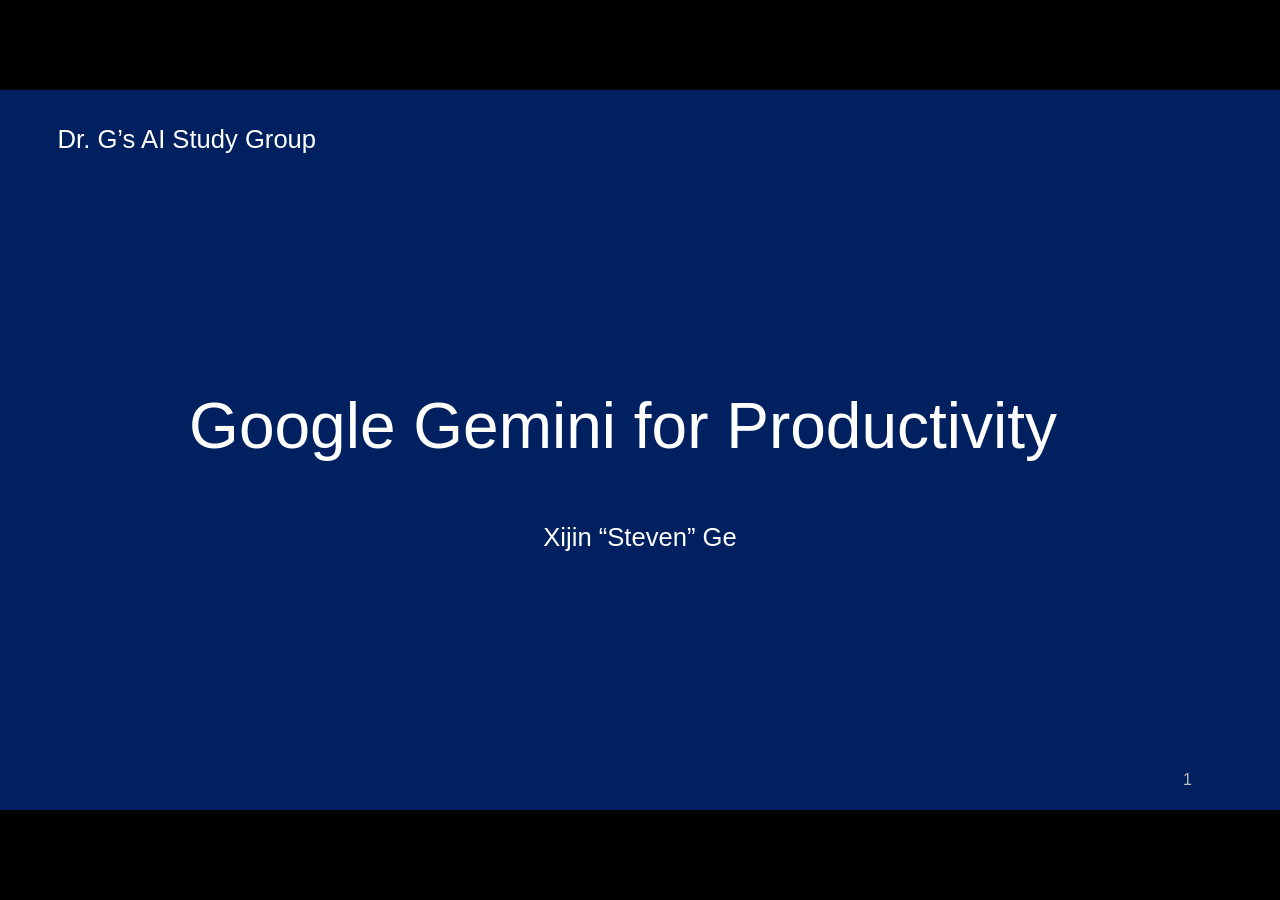
<file: slides/week-02/index.html>
<!doctype html>
<html lang="en">
<head>
<meta charset="utf-8">
<meta name="viewport" content="width=device-width, initial-scale=1">
<title>Session 2: Google Gemini for Productivity</title>
<link rel="stylesheet" href="../deck/deck.css">
<style>
.slide-title { left:110px; top:48px; width:1380px; height:174px; justify-content:center; font:48pt/1 var(--head); }
.recap-col { top:250px; width:680px; height:600px; justify-content:flex-start; font:36pt/1.3 var(--body); }
.recap-col h2 { margin:0 0 0.3em; font:44pt/1 var(--head); }
.recap-do h2 { color:var(--accent); }
.recap-dont h2 { color:var(--muted); }
.prompt-part { left:1310px; width:203px; padding:8px 14px; border-radius:8px; font:34px/1.1 var(--body); }
/* core concepts: columns of places / file locations */
.cols { position:absolute; left:110px; top:270px; width:1380px; display:grid; gap:36px; }
.cols > div { padding:28px 26px; border-radius:12px; background:rgba(255,255,255,0.08); font:28pt/1.3 var(--body); }
.cols h3 { margin:0 0 0.4em; font:40pt/1.05 var(--head); color:var(--accent); }
.cols p { margin:0; }
.cols p + p { margin-top:0.5em; color:var(--muted); font-size:24pt; }
.cols-foot { left:110px; top:770px; width:1380px; height:70px; justify-content:center; font:30pt/1.2 var(--body); color:var(--muted); text-align:center; }
.cols p.prompt { margin-top:0.6em; color:#8ecbff; font-size:28pt; }
.cols p.prod { margin:-0.2em 0 0.6em; color:var(--muted); font-size:24pt; }
.cols p.reach { margin-top:0; color:var(--fg); font-size:28pt; }
/* core features: name + one-line definition */
.feat-list { position:absolute; left:110px; top:250px; width:1380px; display:grid; grid-template-columns:380px 1fr; gap:26px 40px; align-items:baseline; font:34pt/1.2 var(--body); }
.feat-list dt { color:var(--accent); font-family:var(--head); }
.feat-list dd { margin:0; }
/* activity recap: Where / Try / Remember */
.recap-title { left:110px; top:48px; width:1380px; height:190px; justify-content:center; font:46pt/1.05 var(--head); }
.recap-rows { position:absolute; left:110px; top:300px; width:1380px; display:grid; grid-template-columns:240px 1fr; gap:60px 30px; align-items:baseline; font:40pt/1.25 var(--body); }
.recap-rows dt { color:var(--muted); font-size:28pt; }
.recap-rows dd { margin:0; }
.recap-rows .prompt { color:#8ecbff; }
/* Gemini services table */
.svc { position:absolute; left:110px; top:215px; width:1380px; border-collapse:collapse; font:24pt/1.2 var(--body); }
.svc th { padding:0 18px 10px; text-align:left; font:22pt/1 var(--body); color:var(--muted); border-bottom:2px solid rgba(255,255,255,0.25); }
.svc td { padding:16px 18px; white-space:nowrap; vertical-align:baseline; border-bottom:1px solid rgba(255,255,255,0.1); }
.svc td:first-child { width:360px; color:var(--accent); font-family:var(--head); }
.svc td:nth-child(2) { width:310px; color:var(--muted); }
</style>
</head>
<body>
<div id="deck">

<!-- Title (same layout as the Session 1 title slide) -->
<section class="slide" data-source="new; layout from week-01 title slide">
<div class="tx" style="left:60px;top:40px;width:800px;height:60px;justify-content:flex-start;font-size:24pt;font-family:var(--body);line-height:1.0"><p style="text-align:left">Dr. G’s AI Study Group</p></div>
<div class="tx" style="left:112.7px;top:148.6px;width:1332.3px;height:313.3px;justify-content:flex-end;font-size:60pt;font-family:var(--head);line-height:0.9"><p style="text-align:center">Google Gemini for Productivity</p></div>
<div class="tx" style="left:368.5px;top:534.1px;width:863.0px;height:217.3px;justify-content:flex-start;font-size:24pt;font-family:var(--body);line-height:1.2"><p style="text-align:center">Xijin “Steven” Ge</p></div>
</section>

<!-- Recap of Session 1 -->
<section class="slide" data-source="new" data-topic="session-1-recap">
<div class="tx slide-title"><p>Session 1 recap</p></div>
<div class="tx recap-col recap-do" style="left:110px">
<h2>Do</h2>
<p class="bullet">Be specific</p>
<p class="bullet">Plan → produce → review</p>
<p class="bullet">Start small, iterate</p>
<p class="bullet">Edit, branch, regenerate</p>
<p class="bullet">Push back!!!</p>
</div>
<div class="tx recap-col recap-dont" style="left:830px">
<h2>Don’t</h2>
<p class="bullet">Pile it all into one chat</p>
<p class="bullet">Blindly trust</p>
</div>
<aside class="notes" hidden>Quick recap of Session 1, under a minute. Do: be specific; plan, then produce, then review; start small and iterate; push back when an answer looks wrong; edit, branch, or regenerate instead of arguing in a long thread. Don't: keep one chat going on and on (keep chats short and focused; start a new one); blindly trust its recommendations (verify).</aside>
</section>

<section class="slide" data-source="new; AI summary of Session 1 discussion posts" data-topic="session-1-feedback" aria-label="What you shared">
<div class="tx slide-title"><p>What you shared</p></div>
<dl class="feat-list">
<dt>Branch &amp; edit</dt><dd>Most useful new trick</dd>
<dt>Make things</dt><dd>Games, sites, visuals, no code</dd>
<dt>Ask better</dt><dd>Be specific, push back</dd>
<dt>Use it at work</dt><dd>Research, papers, teaching</dd>
<dt>Try other tools</dt><dd>NotebookLM; free vs. paid?</dd>
<dt>Pace</dt><dd>Mostly good; some parts too fast</dd>
</dl>
<aside class="notes" hidden>From 22 posts and 1 reply about Session 1. Branching, editing an earlier prompt, and starting fresh were the standout discoveries and felt immediately useful. Building games, websites, 3D models, and teaching visuals without coding excited people, and some have already started their own projects. Participants learned to give specific instructions, challenge answers, and ask for alternatives; a few saw inconsistent or disappointing results. Many want uses for their own work: research, literature reviews, reading papers, teaching visuals, presentations, scheduling. Trying tools beyond their usual chatbot was valuable; several recommended NotebookLM (now Gemini Notebook, Activity 8 today), and some want help comparing tools and understanding free versus paid plans. Most liked the pace, but several found parts too fast or wanted fewer activities; handouts and demos helped people redo activities on their own. Today: optional activities are marked so you can skip them.</aside>
</section>

<section class="slide" data-source="VCU_slides.pptx slide 21; same as week-01 deck">
<img class="pic" style="left:0px;top:0px;width:1600px;height:900px" src="images/vcu-s21.png" alt="Five panels: Context, Limited Context, Noise, and two Graph search trees labeled Regenerate and Edit prompt.">
<aside class="notes" hidden>Visual reminder of the recap. Each turn adds to the context, the model may only see part of a long chat, and mistakes stay in as noise, so don't pile it all into one chat. Regenerate and edit prompt branch away from a bad turn instead of arguing with it.</aside>
</section>

<section class="slide" data-source="VCU_slides.pptx slide 11; original title and labels covered" data-topic="dynamic-prompts" aria-label="Dynamically construct prompts">
<img class="pic" style="left:0px;top:0px;width:1600px;height:900px" src="images/vcu-s11.png" alt="A prompt built from three color-coded parts: an instruction to write correct, efficient R code; the user's question, show me the distribution of charges; and a description of the df data frame's numeric and categorical variables.">
<div class="tx layer" style="left:0px;top:0px;width:1600px;height:180px;justify-content:center;font:56pt/1 var(--head)"><p style="text-align:center">Dynamically construct prompts</p></div>
<div class="layer" style="position:absolute;left:1280px;top:195px;width:320px;height:430px"></div>
<div class="tx prompt-part" style="top:188px;background:#00ffff;color:#002060"><p>General<br>instruction</p></div>
<div class="tx prompt-part" style="top:294px;background:#008000;color:#fff"><p>User<br>question</p></div>
<div class="tx prompt-part" style="top:470px;background:#00ff00;color:#002060"><p>Data<br>description</p></div>
<aside class="notes" hidden>Answer to the question on slide 3: what if a program managed the context for us? A program can build the prompt for you. The user only typed the question (dark green). The app adds a fixed instruction (cyan) and writes a description of the uploaded data (bright green) from the data itself. The prompt is assembled by a program each time, so the context is always focused and complete. Next slide: how an app like RTutor uses this.</aside>
</section>

<section class="slide" data-source="new; user-supplied RTutor.png" data-topic="apps-loop-llm" aria-label="AI apps use LLMs programmatically">
<div class="tx slide-title"><p>AI apps use LLMs programmatically</p></div>
<img class="pic" style="left:410px;top:235px;width:780px;height:621px;object-fit:contain" src="images/RTutor.png" alt="RTutor diagram: a user’s data and question go into prompt preparation, ChatGPT returns R or Python code, the app executes it, and the code, results, and errors go back to the user.">
<aside class="notes" hidden>AI apps take this further. Example: RTutor. You give it data and a question; the app prepares the prompt (previous slide), ChatGPT returns R or Python code, the app runs that code and shows you the code, results, and any errors. Every request is a fresh, focused call. Bigger apps do this many times: plan, execute, review, the same loop as on the recap slide, but the app runs it for you. It looks like magic, but underneath it is ordinary LLM calls. Example for today: Deep Research shows a plan, reads many websites, then writes and checks a report.</aside>
</section>

<section class="slide" data-source="new; user-supplied RTutor_screen1.png" data-topic="rtutor-demo" aria-label="RTutor screenshot">
<!-- Crop to the app area (1046x752 of 1283x963), hiding the blank margin and scrollbars. -->
<div class="pic" style="left:209px;top:25px;width:1182px;height:850px;overflow:hidden;border-radius:12px;background:#fff">
<img style="display:block;width:1450px;height:1088px" src="images/RTutor_screen1.png" alt="RTutor app: the request 'Use ggplot2 to create a boxplot of highway vs. type. Color by type. Add jitter points.' produces AI-generated R code and the resulting colored boxplot of highway mileage by car type.">
</div>
<aside class="notes" hidden>RTutor in action. The user picks a dataset and types a plain-English request. Behind the scenes the app builds the full prompt, sends it to the LLM, gets R code back, runs it, and shows both the code and the plot. One request, about 2 seconds, a fraction of a cent. This is what looks like magic.</aside>
</section>

<section class="slide" data-source="VCU_slides.pptx slide 12">
<img class="pic" style="left:0px;top:0px;width:1600px;height:900px" src="images/vcu-s12.png" alt="LinkedIn post from Dec. 17, 2022 announcing RTutor.ai, an app that generates and tests R code by chatting, with 8,746 reactions, 361 comments, 797 reposts, and 974,757 impressions.">
<aside class="notes" hidden>December 17, 2022, about two weeks after ChatGPT launched. I posted RTutor on LinkedIn as a Christmas present. It reached nearly a million impressions.</aside>
</section>

<section class="slide" data-source="VCU_slides.pptx slide 13">
<img class="pic" style="left:0px;top:0px;width:1600px;height:900px" src="images/vcu-s13.png" alt="Reactions: Wait … What? Wow! So cool! Can I buy you coffee? We are all doomed! Nah, not reliable. Great as a startup!">
<aside class="notes" hidden>The range of reactions to RTutor, from amazement to doom to skepticism. The same reactions people have to AI apps today.</aside>
</section>

<section class="slide" data-source="new; user-supplied Magician.webp" data-topic="magic" aria-label="Magician">
<img class="pic" style="left:0px;top:0px;width:1600px;height:900px;object-fit:cover;object-position:50% 5%" src="images/Magician.webp" alt="A magician in a top hat passes a hoop around a smiling woman who appears to float horizontally in mid-air on a stage with red curtains.">
<div class="tx" style="left:24px;top:842px;height:40px;justify-content:center;font:16pt/1.2 var(--body);color:#fff;background:rgba(0,0,0,0.5);border-radius:6px"><p>Image: <a href="https://brainworldmagazine.com/how-magicians-use-illusions-to-fool-your-brain/" target="_blank" rel="noopener noreferrer" style="color:inherit" onclick="event.stopPropagation()">Brain World Magazine</a></p></div>
<aside class="notes" hidden>It looks like magic, but there is a trick behind it. AI apps are the same: underneath is a program calling an LLM over and over. Image credit: Brain World Magazine, https://brainworldmagazine.com/how-magicians-use-illusions-to-fool-your-brain/</aside>
</section>

<!-- ============ Gemini core concepts ============ -->

<section class="slide" data-source="new" data-topic="gemini-places" aria-label="One Gemini, many places">
<div class="tx slide-title"><p>Use Gemini on the web, phone, or laptop</p></div>
<div class="cols" style="grid-template-columns:repeat(3,1fr)">
<div><h3>Web</h3><p>gemini.google.com</p></div>
<div><h3>Phone</h3><p>Talk, show, and share your screen</p><p>Gemini Live</p></div>
<div><h3>Laptop</h3><p>An agent works on your files</p><p>Antigravity, Gemini for Desktop</p></div>
</div>
<svg class="fig" viewBox="0 0 1600 900" aria-hidden="true" fill="none" stroke="#ffc000" stroke-width="5" stroke-linecap="round" stroke-linejoin="round">
<g transform="translate(328 685)"><circle r="48"/><ellipse rx="20" ry="48"/><path d="M-48 0H48M-42 -24H42M-42 24H42"/></g>
<g transform="translate(800 685)"><rect x="-30" y="-52" width="60" height="104" rx="10"/><path d="M-8 38H8"/></g>
<g transform="translate(1272 685)"><rect x="-56" y="-44" width="112" height="72" rx="6"/><path d="M-76 40H76L68 50H-68Z"/></g>
</svg>
<div class="tx cols-foot"><p>Your chats follow you.</p></div>
<aside class="notes" hidden>Gemini is not one website. The same assistant shows up in three places. Web: gemini.google.com, where most of today's activities happen. Phone: the Gemini app and Gemini Live, for talking, pointing the camera, and sharing your screen. Laptop: Antigravity, Google's free coding agent app for Windows and Mac, reads and creates files in a folder you open (Activity 10). Gemini for Desktop's Task mode does similar work on a folder you attach; I demo it on a Mac, because attaching a local folder doesn't work on Windows yet. Sign in with the same Google account everywhere; chats from the web show up on your phone.</aside>
</section>

<section class="slide" data-source="new; user-supplied table" data-topic="gemini-services" aria-label="The Gemini family">
<div class="tx slide-title" style="height:150px"><p>Gemini gives you many AI tools</p></div>
<table class="svc">
<thead><tr><th>Product</th><th>What it is</th><th>Use</th></tr></thead>
<tbody>
<tr><td>Gemini LLM</td><td>Multimodal chatbot</td><td>Questions, writing, coding, reasoning</td></tr>
<tr><td>Nano Banana</td><td>Image generator</td><td>Create and edit images from text</td></tr>
<tr><td>Gemini Omni</td><td>Video generator</td><td>Short videos from text, images, audio</td></tr>
<tr><td>Gemini Notebook</td><td>Research workspace</td><td>Chat with your PDFs, notes, and links</td></tr>
<tr><td>Google Antigravity</td><td>Coding agent</td><td>Agents that write code and build apps</td></tr>
</tbody>
</table>
<aside class="notes" hidden>The Gemini name covers a family of products. Each one is a distinct service you can reach from the Gemini website or the Gemini for Desktop app. The Gemini LLM (Flash-Lite, Hydrogen, Argon, and Carbon models, next slide) is a multimodal chatbot: it reads text, images, audio, and files and helps with questions, writing, coding, and reasoning; pick a model with the model picker. Nano Banana is the image generator: it creates detailed images and edits photos from text descriptions (Activity 13). Gemini Omni is the video generator: it creates short clips (about 3 to 10 seconds) from text, images, audio, and video. Gemini Notebook, formerly NotebookLM, is the research workspace: upload PDFs, notes, or URLs to summarize and chat with your specific documents (Activity 8). Google Antigravity is a separate AI coding app, powered by Gemini, where agents write code, manage local files, and build software; install the free Antigravity IDE on Windows or Mac (Activity 10); on a paid plan you can also reach it from Gemini for Desktop.</aside>
</section>

<section class="slide" data-source="new; 9to5Google Nov 2026 and Gemini app picker" data-topic="gemini-models" aria-label="Gemini models: a speed dial from Flash-Lite to Carbon, each with Low, Medium, and High thinking levels">
<div class="tx slide-title" style="height:150px"><p>Match the model and thinking level to the task</p></div>
<svg class="fig" viewBox="0 0 1600 900" aria-hidden="true">
<path d="M534.0 775.4 A266 266 0 0 1 608.7 595.2 L656.1 641.1 A200 200 0 0 0 600.0 776.5 Z" fill="#4fc3f7" fill-opacity="0.4"/>
<path d="M462.1 774.1 A338 338 0 0 1 556.9 545.2 L604.3 591.1 A272 272 0 0 0 528.0 775.3 Z" fill="#4fc3f7" fill-opacity="0.7"/>
<path d="M390.1 772.8 A410 410 0 0 1 505.1 495.2 L552.5 541.0 A344 344 0 0 0 456.1 774.0 Z" fill="#4fc3f7" fill-opacity="1.0"/>
<text x="384" y="598" text-anchor="end" style="font:44px var(--head);fill:#4fc3f7">Flash-Lite</text>
<text x="384" y="634" text-anchor="end" style="font:28px var(--body)">Quick answers</text>
<path d="M615.2 588.7 A266 266 0 0 1 795.4 514.0 L796.5 580.0 A200 200 0 0 0 661.1 636.1 Z" fill="#66d17a" fill-opacity="0.4"/>
<path d="M565.2 536.9 A338 338 0 0 1 794.1 442.1 L795.3 508.0 A272 272 0 0 0 611.1 584.3 Z" fill="#66d17a" fill-opacity="0.7"/>
<path d="M515.2 485.1 A410 410 0 0 1 792.8 370.1 L794.0 436.1 A344 344 0 0 0 561.0 532.5 Z" fill="#66d17a" fill-opacity="1.0"/>
<text x="628" y="334" text-anchor="middle" style="font:44px var(--head);fill:#66d17a">Hydrogen</text>
<text x="628" y="370" text-anchor="middle" style="font:28px var(--body)">Everyday work</text>
<path d="M804.6 514.0 A266 266 0 0 1 984.8 588.7 L938.9 636.1 A200 200 0 0 0 803.5 580.0 Z" fill="#ffc000" fill-opacity="0.4"/>
<path d="M805.9 442.1 A338 338 0 0 1 1034.8 536.9 L988.9 584.3 A272 272 0 0 0 804.7 508.0 Z" fill="#ffc000" fill-opacity="0.7"/>
<path d="M807.2 370.1 A410 410 0 0 1 1084.8 485.1 L1039.0 532.5 A344 344 0 0 0 806.0 436.1 Z" fill="#ffc000" fill-opacity="1.0"/>
<text x="972" y="334" text-anchor="middle" style="font:44px var(--head);fill:#ffc000">Argon</text>
<text x="972" y="370" text-anchor="middle" style="font:28px var(--body)">Code &amp; analysis</text>
<path d="M991.3 595.2 A266 266 0 0 1 1066.0 775.4 L1000.0 776.5 A200 200 0 0 0 943.9 641.1 Z" fill="#ff6b6b" fill-opacity="0.4"/>
<path d="M1043.1 545.2 A338 338 0 0 1 1137.9 774.1 L1072.0 775.3 A272 272 0 0 0 995.7 591.1 Z" fill="#ff6b6b" fill-opacity="0.7"/>
<path d="M1094.9 495.2 A410 410 0 0 1 1209.9 772.8 L1143.9 774.0 A344 344 0 0 0 1047.5 541.0 Z" fill="#ff6b6b" fill-opacity="1.0"/>
<text x="1216" y="598" text-anchor="start" style="font:44px var(--head);fill:#ff6b6b">Carbon</text>
<text x="1216" y="634" text-anchor="start" style="font:28px var(--body)">Most complex work</text>
<text x="567" y="812" text-anchor="middle" style="font:20px var(--body)">Low</text>
<text x="1033" y="812" text-anchor="middle" style="font:20px var(--body)">Low</text>
<text x="495" y="812" text-anchor="middle" style="font:20px var(--body)">Medium</text>
<text x="1105" y="812" text-anchor="middle" style="font:20px var(--body)">Medium</text>
<text x="423" y="812" text-anchor="middle" style="font:20px var(--body)">High</text>
<text x="1177" y="812" text-anchor="middle" style="font:20px var(--body)">High</text>
<line x1="800" y1="780" x2="734.9" y2="622.9" stroke="#fff" stroke-width="8" stroke-linecap="round"/>
<circle cx="800" cy="780" r="20" fill="#fff"/>
</svg>
<aside class="notes" hidden>The Gemini app offers a range of models, shown here as a speed dial from light and fast to slow and powerful. Flash-Lite handles quick questions and is free. Hydrogen, released November 12, is the everyday model for writing, coding, and agent tasks; it needs AI Plus or higher, though free users get it when Auto chooses it. Argon, labeled Code and analysis in the picker, comes with AI Pro and Ultra. Carbon, labeled Most complex work, is Google's most powerful model and is Ultra only. The needle points to Hydrogen, the everyday choice. Most of you are on a free account, so leave the picker on Auto and Gemini chooses between Flash-Lite and Hydrogen for each prompt. Bigger models are slower and cost more, so you rarely need Carbon. Each model also has three thinking levels, Low, Medium, and High, shown as the three rings of the dial, dim to bright: higher thinking means a slower but more careful answer, so raise it before switching to a bigger model. Check the picker before presenting: model names and plans changed several times in 2026.</aside>
</section>

<section class="slide" data-source="new; user-supplied gemini_benchmark.webp (Google DeepMind)" data-topic="gemini-benchmark" aria-label="Gemini 4 Carbon benchmarks">
<div class="tx" style="left:110px;top:48px;width:400px;height:420px;justify-content:center;font:44pt/1.1 var(--head)"><p>Gemini is better than ChatGPT and Claude?</p></div>
<img class="pic" style="left:540px;top:24px;width:950px;height:799px;border-radius:8px" src="images/gemini_benchmark.webp" alt="Google DeepMind benchmark table comparing Gemini 4 Carbon, Gemini 4 Argon, GPT-6 Astra, Claude Opus 5.5, and Claude Fable 5.1 on 17 tests in general capabilities, agentic coding, computer use, knowledge work, multimodal understanding, long context, science and math, and cybersecurity. Gemini 4 Carbon is highlighted and scores highest on most rows; GPT-6 Astra leads FrontierSWE 2 and Claude Opus 5.5 leads OSWorld-2.1.">
<aside class="notes" hidden>This is Google DeepMind's own benchmark table for Gemini 4 Carbon, released November 2026. Carbon scores highest on most rows, but not all: GPT-6 Astra (OpenAI, behind ChatGPT) leads FrontierSWE 2, and Claude Opus 5.5 leads OSWorld-2.1, a computer-use test. The question mark in the title is deliberate. Each company publishes the tests where its model looks good, many gaps are only a few points, and the rankings change every few months. Carbon is also only on the AI Ultra plan. What matters most is how a model does on your own tasks, so try the same prompt in two assistants and compare. Methodology: deepmind.google/models/evals-methodology/gemini-4-carbon</aside>
</section>

<section class="slide" data-source="new" data-topic="gemini-files" aria-label="Where your files are">
<div class="tx slide-title"><p>Work with files on the web, Drive, or laptop</p></div>
<div class="cols" style="grid-template-columns:repeat(3,1fr)">
<div><h3>Web</h3><p>Upload to a chat or a Notebook</p></div>
<div><h3>Google Drive</h3><p>Attach a folder or type @Google Drive</p></div>
<div><h3>Laptop</h3><p>Open a folder in Antigravity</p></div>
</div>
<svg class="fig" viewBox="0 0 1600 900" aria-hidden="true" fill="none" stroke="#ffc000" stroke-width="5" stroke-linecap="round" stroke-linejoin="round">
<g transform="translate(328 600)"><circle r="48"/><ellipse rx="20" ry="48"/><path d="M-48 0H48M-42 -24H42M-42 24H42"/></g>
<g transform="translate(745 551) scale(1.26)" stroke="none">
<path d="m6.6 66.85 3.85 6.65c.8 1.4 1.95 2.5 3.3 3.3l13.75-23.8h-27.5c0 1.55.4 3.1 1.2 4.5z" fill="#0066da"/>
<path d="m43.65 25-13.75-23.8c-1.35.8-2.5 1.9-3.3 3.3l-25.4 44a9.06 9.06 0 0 0 -1.2 4.5h27.5z" fill="#00ac47"/>
<path d="m73.55 76.8c1.35-.8 2.5-1.9 3.3-3.3l1.6-2.75 7.65-13.25c.8-1.4 1.2-2.95 1.2-4.5h-27.502l5.852 11.5z" fill="#ea4335"/>
<path d="m43.65 25 13.75-23.8c-1.35-.8-2.9-1.2-4.5-1.2h-18.5c-1.6 0-3.15.45-4.5 1.2z" fill="#00832d"/>
<path d="m59.8 53h-32.3l-13.75 23.8c1.35.8 2.9 1.2 4.5 1.2h50.8c1.6 0 3.15-.45 4.5-1.2z" fill="#2684fc"/>
<path d="m73.4 26.5-12.7-22c-.8-1.4-1.95-2.5-3.3-3.3l-13.75 23.8 16.15 28h27.45c0-1.55-.4-3.1-1.2-4.5z" fill="#ffba00"/>
</g>
<g transform="translate(1272 600)"><rect x="-56" y="-44" width="112" height="72" rx="6"/><path d="M-76 40H76L68 50H-68Z"/><path d="M-24 -24H-8L-2 -18H24V12H-24Z" stroke-width="4"/></g>
</svg>
<aside class="notes" hidden>Gemini can only use files it can reach, and where the files live decides which feature to use. Web (cloud): upload a file to a chat or add sources to a Notebook; the copy lives in Google's cloud (baby food CSV in Activity 5, long COVID papers in Activity 7). Google Drive: files already in Drive can be attached or reached with @Google Drive, and Gemini can save new files back to Drive (receipts demo, Activity 3). Laptop: files on your own computer stay there; Antigravity can read and change files only in the folder you open (Activity 10). Gemini for Desktop in Task mode does the same with a folder you attach (Mac demo). Keep that folder free of anything you don't want it to touch.</aside>
</section>

<section class="slide" data-source="new" data-topic="chat-task-agent" aria-label="Same AI, more reach">
<div class="tx slide-title"><p>From chat to agent: more autonomy, more risk</p></div>
<div class="cols" style="grid-template-columns:repeat(3,1fr)">
<div><h3>Chat</h3><p class="prod">Gemini web</p><p class="reach">The conversation</p><p class="prompt">“Summarize it.”</p></div>
<div><h3>Task</h3><p class="prod">Gemini for Desktop</p><p class="reach">+ your files</p><p class="prompt">“Sort these files.”</p></div>
<div><h3>Coding agent</h3><p class="prod">Antigravity</p><p class="reach">+ code it runs</p><p class="prompt">“Create a dashboard.”</p></div>
</div>
<aside class="notes" hidden>The big picture: it is the same LLM in all three (Gemini web, Gemini for Desktop, Antigravity). What changes is how far it can reach and who runs the loop. Chat: it sees only the conversation and gives one reply at a time; you are the loop: you read, copy, paste, and ask again (Activity 1, summarize a video). Task: Gemini for Desktop can also reach the files in a folder you attach; it plans, takes many steps, and saves results there, while you approve and check (Mac demo, for example sorting a folder of files). Coding agent: Antigravity can also write and run its own code, so it can build tools and software, not just documents; you describe what you want and test the result (Activity 10, dashboard). This is the RTutor loop from earlier: plan, act, check, repeat, but now the AI drives it. More autonomy means more risk, so take more care: chat cannot change your files, a Task agent changes files in the folder you choose, and a coding agent can also run commands on your computer. The lines blur: Deep Research runs a multi-step loop inside chat, and a Task agent may quietly write code. Series arc: Session 1 was chat, today adds agents, next session is coding agents with Claude.</aside>
</section>

<section class="slide" data-source="new" data-topic="gemini-features" aria-label="Core features">
<div class="tx slide-title"><p>Six features that save you time</p></div>
<dl class="feat-list">
<dt>Connectors</dt><dd>Link Gmail, Calendar, Drive, Canva</dd>
<dt>Scheduled actions</dt><dd>Tasks that run later or repeat</dd>
<dt>Canvas</dt><dd>A document or app beside the chat</dd>
<dt>Notebooks</dt><dd>Files and chats together in one project</dd>
<dt>Gemini Notebook</dt><dd>Mind maps, flashcards, audio from sources</dd>
<dt>Skills</dt><dd>Saved instructions; call them with @</dd>
</dl>
<aside class="notes" hidden>The six features we will try today. Connectors give Gemini access to your other apps (Activity 2, 3). Scheduled actions run a prompt later or on a repeat, such as a weekly briefing (Activity 2). Canvas opens a document, slides, quiz, or small app beside the chat that you can edit (Activity 4). Notebooks keep your files and related chats together, so answers are grounded in your sources (Activity 7). Gemini Notebook, formerly NotebookLM, turns those sources into mind maps, flashcards, and podcast-style audio overviews (Activity 8). Skills are saved instructions you can reuse by typing @ and the name (Activity 9). Each one is a way of putting the right context into the prompt, as in the RTutor example.</aside>
</section>

<section class="slide" data-source="new; user-supplied gemini_ui.png" data-topic="gemini-ui" aria-label="Gemini web interface">
<img class="pic" style="left:78px;top:0px;width:1444px;height:900px" src="images/gemini_ui.png" alt="Gemini at gemini.google.com: left sidebar with New chat, Library, Images, Scheduled, Daily brief, More, a Notebooks section with New notebook, and recent chats; main area asks Where should we start? above an Ask Gemini box with a + button, model picker set to Gemini Auto, and a microphone.">
<aside class="notes" hidden>Tour of the web interface. Left sidebar: New chat; Library; Images; Scheduled, where scheduled actions live; Notebooks, with New notebook; then recent chats. The settings gear at the bottom left and Customize (under More, depending on the layout) lead to Connectors and Skills. Main area: the Ask Gemini box. The + button attaches files, Drive, and tools such as Canvas and Deep Research. The model picker (Gemini Auto) and the microphone are on the right. Check that the labels match the live site before presenting.</aside>
</section>

<!-- ============ Summary: one slide per activity (optional activities skipped) ============ -->

<section class="slide" data-source="new; matches week-01 section divider" data-topic="what-we-tried">
<div class="tx" style="left:110px;top:224px;width:1380px;height:374px;justify-content:flex-end;font:60pt/0.9 var(--head)"><p style="text-align:center">What we tried</p></div>
<aside class="notes" hidden>Summary of today's activities, one slide each. Use these to recap at the end, or to point back to a feature during discussion.</aside>
</section>

<section class="slide" data-source="new; content/weeks/week-02/01-chrome-youtube.md" data-topic="recap-chrome">
<div class="tx recap-title"><p>1. <span class="accent">Gemini in Chrome and YouTube</span>: ask about any page or video</p></div>
<dl class="recap-rows">
<dt>Where</dt><dd>Ask Gemini · Ask on YouTube</dd>
<dt>Try</dt><dd class="prompt">“Summarize it.”</dd>
</dl>
<aside class="notes" hidden>Activity 1. Gemini in Chrome answers questions about the page you are on, such as where to find breast cancer genes on NCBI. On YouTube, Ask summarizes a video without watching all of it. Check: did its directions lead to the right place?</aside>
</section>

<section class="slide" data-source="new; content/weeks/week-02/02-connected-apps.md" data-topic="recap-connectors">
<div class="tx recap-title"><p>2. <span class="accent">Connected apps</span>: check your calendar, send email, schedule tasks</p></div>
<dl class="recap-rows">
<dt>Where</dt><dd>Customize → Connectors</dd>
<dt>Try</dt><dd class="prompt">“What’s on my schedule this week?”</dd>
</dl>
<aside class="notes" hidden>Activity 2. Connectors let Gemini read your calendar and email, send messages, and build a Google Sheet from your purchase emails. Scheduled actions run later or repeat, like a birthday email or a weekly briefing. Review any draft before you confirm, and spot-check spreadsheet rows against the original emails. Scheduled tasks can be viewed and stopped under Scheduled > Active.</aside>
</section>

<section class="slide" data-source="new; content/weeks/week-02/03-drive-receipts.md" data-topic="recap-drive">
<div class="tx recap-title"><p>3. <span class="accent">Google Drive</span>: turn receipts into a spreadsheet</p></div>
<dl class="recap-rows">
<dt>Where</dt><dd>@Google Drive</dd>
<dt>Try</dt><dd class="prompt">“Compile my receipts for this trip.”</dd>
</dl>
<aside class="notes" hidden>Activity 3 (demo). Gemini read a folder of trip receipts in Drive, compiled them, and saved an Excel file back to the same folder. Asking it to double-check may or may not catch mistakes; compare a few dates, amounts, and vendors with the originals.</aside>
</section>

<section class="slide" data-source="new; content/weeks/week-02/04-canvas.md" data-topic="recap-canvas">
<div class="tx recap-title"><p>4. <span class="accent">Canvas</span>: draft, edit, and convert documents</p></div>
<dl class="recap-rows">
<dt>Where</dt><dd>Tools menu → Canvas</dd>
<dt>Try</dt><dd class="prompt">“Make it into slides.”</dd>
</dl>
<aside class="notes" hidden>Activity 4. Canvas puts a document beside the chat. You and Gemini both edit it; Undo brings back the previous version. One draft can become a cheat sheet, slides, or a quiz. Correct outdated facts yourself, such as Gems now being called Skills.</aside>
</section>

<section class="slide" data-source="new; content/weeks/week-02/07-notebooks.md" data-topic="recap-notebooks">
<div class="tx recap-title"><p>7. <span class="accent">Notebooks</span>: keep files and chats together in one project</p></div>
<dl class="recap-rows">
<dt>Where</dt><dd>New notebook → Add sources</dd>
<dt>Try</dt><dd class="prompt">“What is long COVID?”</dd>
</dl>
<aside class="notes" hidden>Activity 7. A Notebook holds files (three long COVID papers and a CDC page) and every chat you start inside it. Answers are grounded in those sources, and you can start a fresh, focused chat without re-uploading anything. Canvas works inside a Notebook too, for the infographic.</aside>
</section>

<section class="slide" data-source="new; content/weeks/week-02/08-gemini-notebook.md" data-topic="recap-gemini-notebook">
<div class="tx recap-title"><p>8. <span class="accent">Gemini Notebook</span>: mind maps, flashcards, and audio overviews</p></div>
<dl class="recap-rows">
<dt>Where</dt><dd>Your Notebook → Gemini Notebook</dd>
<dt>Try</dt><dd>Mind map · Flashcards · Audio overview</dd>
</dl>
<aside class="notes" hidden>Activity 8. Gemini Notebook, formerly NotebookLM, turns the sources in your Notebook into study tools: a mind map to explore, flashcards to test yourself, and a podcast-style audio overview. Also quizzes, infographics, slide decks, and video overviews. My podcast AI Frontiers in Plain English is made with audio overviews.</aside>
</section>

<section class="slide" data-source="new; content/weeks/week-02/09-skills.md" data-topic="recap-skills">
<div class="tx recap-title"><p>9. <span class="accent">Skills</span>: save and reuse your best prompts</p></div>
<dl class="recap-rows">
<dt>Where</dt><dd>Customize → Skills</dd>
<dt>Try</dt><dd class="prompt">“@generate-fresh-ideas Get rich quick.”</dd>
</dl>
<aside class="notes" hidden>Activity 9. A Skill is a saved set of instructions you call with @ and its name. Install one (generate-fresh-ideas) or ask Gemini to create one from a description (first-principles-solver). Turn a prompt you use often into a Skill.</aside>
</section>

<section class="slide" data-source="new; content/weeks/week-02/10-antigravity.md" data-topic="recap-antigravity">
<div class="tx recap-title"><p>10. <span class="accent">Antigravity</span>: let a coding agent work on your laptop</p></div>
<dl class="recap-rows">
<dt>Where</dt><dd>Workspace → Create Project → Add Folder</dd>
<dt>Try</dt><dd class="prompt">“Create a dashboard.”</dd>
</dl>
<aside class="notes" hidden>Activity 10. Antigravity is a free coding agent app for Windows and Mac. Use Workspace → Create Project, then Add Folder to add the baby_food_sales folder. Click New Conversation and ask for a dashboard: it plans steps, writes code and files, and may ask to run commands. During setup, choose the option where it asks before running commands, and read each permission request before approving. Then demo more: games, websites, and large datasets in Antigravity, and Gemini for Desktop on a Mac, where Task mode works on an attached folder and can start Antigravity. Attaching a local folder doesn't work on Windows yet, so that part is demo only. Next session goes deeper into coding agents.</aside>
</section>

<section class="slide" data-source="new; optional activities 6, 11, 12, 13" data-topic="more-to-try" aria-label="More to try">
<div class="tx slide-title"><p>More to try</p></div>
<dl class="feat-list" style="grid-template-columns:470px 1fr">
<dt>Canva</dt><dd>Design with Canva through a connector</dd>
<dt>Deep Research</dt><dd>A cited report from many sources</dd>
<dt>Gemini on your phone</dt><dd>Talk, show your camera, share your screen</dd>
<dt>Images</dt><dd>Create and edit pictures</dd>
<dt>Custom connectors</dt><dd>Link other apps and tools via MCP</dd>
</dl>
<aside class="notes" hidden>Optional activities to try on your own; each has step-by-step instructions on the site. Canva (Activity 6): connect Canva and let Gemini start a design you finish in Canva. Deep Research (Activity 11): Gemini proposes a plan, reads many websites, and writes a cited report in 5 to 15 minutes; review the plan and click the citations. Free accounts get only a few reports. Gemini on your phone (Activity 12): Gemini Live lets you talk, point the camera at something, or share your screen. Images (Activity 13): create a poster and edit your own photos with plain-language requests. Custom connectors: beyond the built-in connectors, you can add your own through MCP, the Model Context Protocol, a common standard for plugging AI into other apps and data. Setup is more technical, and only connect services you trust, since a connector can read and act on your data. Check the current Gemini settings and plan requirements before presenting.</aside>
</section>
<section class="slide" data-source="new; user-supplied canva.png" data-topic="canva-card" aria-label="Business card made with Canva">
<img class="pic" style="left:12px;top:0px;width:1575px;height:900px" src="images/canva.png" alt="Business card for John Doe's Elixirs: an engraved snake oil bottle in a round frame beside the lines Finest in SD and For all Ailments, in cream on dark brown.">
<aside class="notes" hidden>A business card for John Doe, who sells snake oil, made with Gemini and the Canva connector (Activity 6). Gemini started the design and Canva finished it. A light ending: these tools are powerful, so keep checking what they make. The fine print on the bottle label is AI-generated gibberish, a reminder to check text in AI images.</aside>
</section>
</div>
<script src="../deck/deck.js"></script>
</body>
</html>
</file>
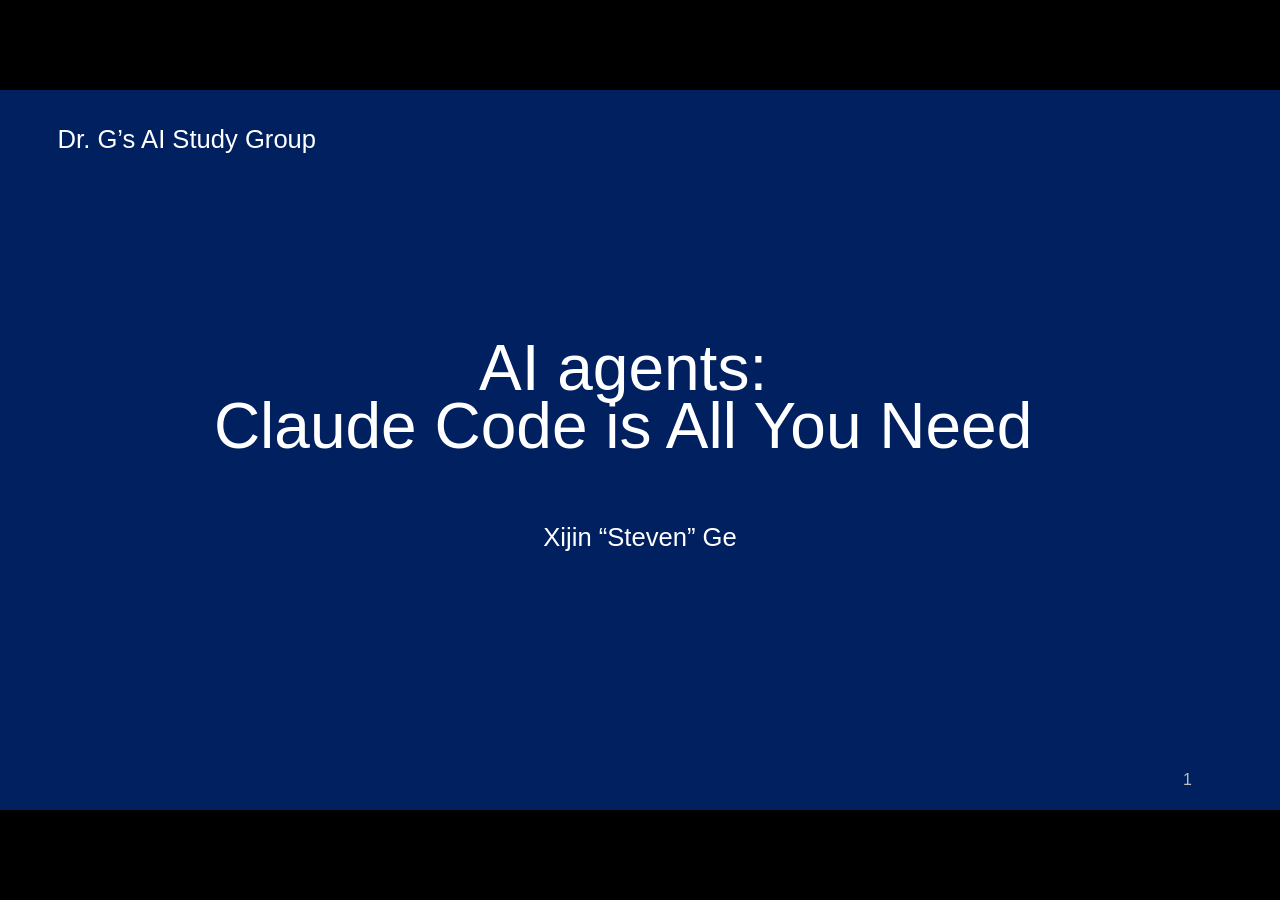
<file: slides/week-03/index.html>
<!doctype html>
<html lang="en">
<head>
<meta charset="utf-8">
<meta name="viewport" content="width=device-width, initial-scale=1">
<title>Session 3: AI Agents</title>
<link rel="stylesheet" href="../deck/deck.css">
<style>
/* Shared layouts, same as the Session 2 deck. */
.slide-title { left:110px; top:48px; width:1380px; height:174px; justify-content:center; font:48pt/1 var(--head); }
.body-list { left:110px; top:260px; width:1380px; height:570px; justify-content:flex-start; font:40pt/1.3 var(--body); }
.body-list p + p { margin-top:0.45em; }
.body-list code, .recap-rows code { font:0.85em Menlo,Consolas,monospace; color:#8ecbff; }
/* columns of places / concepts */
.cols { position:absolute; left:110px; top:270px; width:1380px; display:grid; gap:36px; }
.cols > div { padding:28px 26px; border-radius:12px; background:rgba(255,255,255,0.08); font:28pt/1.3 var(--body); }
.cols h3 { margin:0 0 0.4em; font:40pt/1.05 var(--head); color:var(--accent); }
.cols p { margin:0; }
.cols p + p { margin-top:0.5em; color:var(--muted); font-size:24pt; }
.cols p.prompt { margin-top:0.6em; color:#8ecbff; font-size:28pt; }
.cols p.prod { margin:-0.2em 0 0.6em; color:var(--muted); font-size:24pt; }
.cols p.reach { margin-top:0; color:var(--fg); font-size:28pt; }
.cols-foot { left:110px; top:770px; width:1380px; height:70px; justify-content:center; font:30pt/1.2 var(--body); color:var(--muted); text-align:center; }
/* pipeline: five short steps */
.pipe { gap:20px; }
.pipe > div { padding:24px 18px; text-align:center; }
.pipe h3 { font-size:34pt; }
.pipe p { font-size:26pt; }
/* feature name + one-line definition */
.feat-list { position:absolute; left:110px; top:250px; width:1380px; display:grid; grid-template-columns:420px 1fr; gap:24px 40px; align-items:baseline; font:34pt/1.2 var(--body); }
.feat-list dt { color:var(--accent); font-family:var(--head); }
.feat-list dd { margin:0; }
/* Gemini to Claude table, styled like the Session 2 services table */
.svc { position:absolute; left:110px; top:215px; width:1380px; border-collapse:collapse; font:26pt/1.2 var(--body); }
.svc th { padding:0 18px 10px; text-align:left; font:22pt/1 var(--body); color:var(--muted); border-bottom:2px solid rgba(255,255,255,0.25); }
.svc td { padding:13px 18px; white-space:nowrap; vertical-align:baseline; border-bottom:1px solid rgba(255,255,255,0.1); }
.svc td:first-child { width:380px; color:var(--muted); }
.svc td:nth-child(2) { width:420px; color:var(--accent); font-family:var(--head); }
/* activity recap: Where / Try */
.recap-title { left:110px; top:48px; width:1380px; height:190px; justify-content:center; font:46pt/1.05 var(--head); }
.recap-rows { position:absolute; left:110px; top:300px; width:1380px; display:grid; grid-template-columns:240px 1fr; gap:60px 30px; align-items:baseline; font:40pt/1.25 var(--body); }
.recap-rows dt { color:var(--muted); font-size:28pt; }
.recap-rows dd { margin:0; }
.recap-rows .prompt { color:#8ecbff; }
/* Git tree: three copies of one history */
.git .box { fill:rgba(255,255,255,0.08); }
.git .hd { font:30px var(--head); fill:#fff; }
.git text.n { font:bold 22px var(--body); fill:#002060; }
.git .e { stroke:#bfbfbf; stroke-width:4; }
.git .lab { font:30px var(--head); }
.git .cap { font:36px var(--body); fill:#fff; }
.git .pub { font:24px var(--body); fill:#bfbfbf; }
.git .pub.url { font:26px Menlo,Consolas,monospace; fill:#8ecbff; }
</style>
</head>
<body>
<div id="deck">

<!-- Title (same layout as the Session 1 and 2 title slides) -->
<section class="slide" data-source="new; layout from week-01 title slide">
<div class="tx" style="left:60px;top:40px;width:800px;height:60px;justify-content:flex-start;font-size:24pt;font-family:var(--body);line-height:1.0"><p style="text-align:left">Dr. G’s AI Study Group</p></div>
<div class="tx" style="left:112.7px;top:148.6px;width:1332.3px;height:313.3px;justify-content:flex-end;font-size:60pt;font-family:var(--head);line-height:0.9"><p style="text-align:center">AI agents:<br>Claude Code is All You Need</p></div>
<div class="tx" style="left:368.5px;top:534.1px;width:863.0px;height:217.3px;justify-content:flex-start;font-size:24pt;font-family:var(--body);line-height:1.2"><p style="text-align:center">Xijin “Steven” Ge</p></div>
</section>

<!-- Launch slow installs first -->
<section class="slide" data-source="new; content/weeks/week-03/01-homepage.md and planning/activity-plan.md" data-topic="start-now" aria-label="Start now">
<div class="tx slide-title"><p>Start now</p></div>
<div class="tx body-list">
<p class="bullet">Open <span class="accent">VS Code</span></p>
<p class="bullet">Sign in to <span class="accent">GitHub</span> (Accounts icon, bottom left)</p>
<p class="bullet">Mac: open Terminal, type <code>git --version</code>, click <span class="accent">Install</span></p>
</div>
<aside class="notes" hidden>Get the slow parts going before the talk. Everyone opens VS Code and signs in with GitHub using the Accounts icon at the bottom left. Mac users: the Git install (Xcode command line tools) is several hundred MB and takes 5 to 15 minutes, and the room's Wi-Fi is shared, so start it now: open Terminal, type git --version, and click Install in the pop-up. If Git is already installed, it just prints a version number. Windows users: Copilot installs Git in Activity 1, Step 4. Anyone without a GitHub account can create one now at github.com. Leave the installs running and come back to the talk.</aside>
</section>

<section class="slide" data-source="new; adapted from week-02 deck 'Six features that save you time'" data-topic="gemini-features-review" aria-label="Gemini features we tried">
<div class="tx slide-title"><p>Gemini features we tried</p></div>
<dl class="feat-list">
<dt>Gemini in Chrome</dt><dd>Ask about any page or video</dd>
<dt>Connectors</dt><dd>Link Gmail, Calendar, Drive, Canva</dd>
<dt>Scheduled actions</dt><dd>Tasks that run later or repeat</dd>
<dt>Canvas</dt><dd>A document or app beside the chat</dd>
<dt>Notebooks</dt><dd>Files and chats together in one project</dd>
<dt>Gemini Notebook</dt><dd>Mind maps, flashcards, audio from sources</dd>
<dt>Skills</dt><dd>Saved instructions; call them with @</dd>
</dl>
<aside class="notes" hidden>The core Gemini features from Session 2. Gemini in Chrome and Ask on YouTube answer questions about the page or video you are on (Activity 1). Connectors let Gemini read and act on your Gmail, Calendar, Drive, and Canva (Activities 2, 3, 6). Scheduled actions run a prompt later or on a repeat, like a weekly briefing (Activity 2). Canvas opens a document, slides, quiz, or small app beside the chat (Activity 4). Notebooks keep files and related chats together, so answers are grounded in your sources (Activity 7). Gemini Notebook, formerly NotebookLM, turns those sources into mind maps, flashcards, and podcast-style audio overviews (Activity 8). Skills are saved instructions you call with @ and the name (Activity 9). Each one is a way of putting the right context into the prompt. Remember these names: Claude has most of the same features under different names, next slide.</aside>
</section>

<section class="slide" data-source="new; Claude feature names checked against claude.ai, Nov 2026" data-topic="gemini-to-claude" aria-label="Same ideas in Claude">
<div class="tx slide-title" style="height:150px"><p>Same features, different names</p></div>
<table class="svc">
<thead><tr><th>Gemini</th><th>Claude</th><th>What it does</th></tr></thead>
<tbody>
<tr><td>Gemini in Chrome</td><td>Claude in Chrome</td><td>Helps on any web page</td></tr>
<tr><td>Connectors</td><td>Connectors</td><td>Gmail, Calendar, Drive, and more</td></tr>
<tr><td>Scheduled actions</td><td>Scheduled tasks</td><td>Runs later or repeats</td></tr>
<tr><td>Canvas</td><td>Artifacts</td><td>A document or app beside the chat</td></tr>
<tr><td>Notebooks</td><td>Projects</td><td>Files and chats in one place</td></tr>
<tr><td>Skills</td><td>Skills</td><td>Saved, reusable instructions</td></tr>
<tr><td>Deep Research</td><td>Research</td><td>A cited report from many sources</td></tr>
<tr><td>Antigravity</td><td>Claude Code</td><td>A coding agent on your laptop</td></tr>
</tbody>
</table>
<aside class="notes" hidden>Quick tour, two or three minutes: the ideas carry over, only the names change. Claude in Chrome is a browser extension that reads and acts on the page you are on. Connectors link Gmail, Google Calendar, Google Drive, Canva, and many more (Settings → Connectors), plus custom connectors through MCP, as in Gemini. Scheduled tasks run a prompt later or on a schedule (in the Claude desktop app). Artifacts are Claude's Canvas: documents, slides, and small apps beside the chat; we made HTML apps as Artifacts in Session 1. Projects are like Gemini Notebooks: files, instructions, and chats kept together. Skills work the same way: saved instructions Claude loads when needed, and we will make one today in Claude Code. Research is Claude's Deep Research. Claude Code is the coding agent, like Antigravity, and is the focus of today. No direct match for Gemini Notebook's audio overviews and flashcards. Some features need a paid plan; check the current labels and plans on claude.ai before presenting.</aside>
</section>

<section class="slide" data-source="new; parallels week-02 'From chat to agent'" data-topic="claude-chat-task-agent" aria-label="Claude: from chat to agent">
<div class="tx slide-title"><p>Claude: from chat to agent</p></div>
<div class="cols" style="grid-template-columns:repeat(3,1fr)">
<div><h3>Chat</h3><p class="prod">claude.ai</p><p class="reach">The conversation</p><p class="prompt">“Make it into slides.”</p></div>
<div><h3>Task</h3><p class="prod">Claude Cowork</p><p class="reach">+ your files</p><p class="prompt">“Sort these files.”</p></div>
<div><h3>Coding agent</h3><p class="prod">Claude Code</p><p class="reach">+ code it runs</p><p class="prompt">“Search PubMed.”</p></div>
</div>
<aside class="notes" hidden>The same chat, task, and coding agent steps as Gemini last week (Gemini web, Gemini for Desktop, Antigravity): the same LLM with more and more reach, and more autonomy means more risk. Chat: claude.ai on the web, desktop app, or phone, with Artifacts and Projects. Task: Cowork, in the Claude desktop app, works on a folder you choose, like Gemini for Desktop's Task mode; it is built on the same engine as Claude Code but has a friendlier interface. Coding agent: Claude Code runs in a terminal or in VS Code, reads and writes files in your project folder, and runs commands. Today's Activity 2 uses Claude Code to search PubMed and write a report. Cowork needs a paid plan, so I demo it rather than make it an activity. Check product names and plans before presenting.</aside>
</section>

<!-- ============ Coding agents ============ -->

<section class="slide" data-source="new; matches week-01 section divider" data-topic="coding-agents">
<div class="tx" style="left:110px;top:224px;width:1380px;height:374px;justify-content:flex-end;font:60pt/0.9 var(--head)"><p style="text-align:center">Coding agents</p></div>
<aside class="notes" hidden>The main part of today. What a coding agent is, the tools around it (VS Code, Git, GitHub), and how to use one safely.</aside>
</section>

<section class="slide" data-source="new" data-topic="agent-loop" aria-label="An agent is an LLM with tools in a loop: plan, act, check, repeat">
<div class="tx slide-title"><p>An agent is an LLM with tools, in a loop</p></div>
<div class="tx body-list" style="width:780px;font-size:36pt">
<p><span class="accent">Plan</span>: read files, make a plan</p>
<p><span class="accent">Act</span>: edit files, run commands</p>
<p><span class="accent">Check</span>: test, read errors</p>
<p style="color:var(--muted)">Repeat until done</p>
</div>
<svg class="fig" viewBox="0 0 1600 900" aria-hidden="true">
<g fill="none" stroke="#ffc000" stroke-width="6" stroke-linecap="round" marker-end="url(#arrow-accent)">
<path d="M1195.4 363.2 A210 210 0 0 1 1318.8 577.0"/>
<path d="M1233.4 724.9 A210 210 0 0 1 986.6 724.9"/>
<path d="M901.2 577.0 A210 210 0 0 1 1024.6 363.2"/>
</g>
<text x="1110" y="360" text-anchor="middle" style="font:44px var(--head);fill:#ffc000">Plan</text>
<text x="1292" y="675" text-anchor="middle" style="font:44px var(--head);fill:#ffc000">Act</text>
<text x="928" y="675" text-anchor="middle" style="font:44px var(--head);fill:#ffc000">Check</text>
<text x="1110" y="565" text-anchor="middle" style="font:30px var(--body);fill:#bfbfbf">LLM</text>
</svg>
<aside class="notes" hidden>Session 1: LLMs can use tools. Session 2: RTutor runs the LLM in a loop for you. A coding agent puts the two together. It reads your files and makes a plan, then acts: edits files and runs commands such as git or a PubMed search. Then it checks: runs the code, reads the errors, and tries again. It keeps looping until the job is done, so one request can turn into dozens of steps. You stay in the loop by approving commands and checking the result.</aside>
</section>

<section class="slide" data-source="new; content/weeks/week-03/01-homepage.md key concepts" data-topic="vs-code" aria-label="VS Code: one window for files, agent, and save points">
<div class="tx slide-title"><p>VS Code: your workbench</p></div>
<div class="cols" style="grid-template-columns:repeat(3,1fr)">
<div><h3>Explorer</h3><p>The files in your folder</p><p>Open a folder, not a file</p></div>
<div><h3>Chat &amp; Terminal</h3><p>Where the agent works</p><p>Copilot in chat, Claude Code in the terminal</p></div>
<div><h3>Source Control</h3><p>Save points (Git)</p><p>See what changed; undo</p></div>
</div>
<aside class="notes" hidden>VS Code is a free app from Microsoft for editing files in a folder. Think of it as a workbench. Explorer on the left shows the files in the folder you opened; the agent can only work in that folder, so always use File → Open Folder. The chat panel on the right is where GitHub Copilot lives (Activity 1); the terminal at the bottom is where we run Claude Code (Activity 2). Source Control shows what the agent changed and lets you save or undo. You don't need to read code: you read the result in a browser and the change list in Source Control.</aside>
</section>

<section class="slide" data-source="new; content/weeks/week-03/01-homepage.md key concepts" data-topic="git" aria-label="Git and GitHub">
<div class="tx slide-title"><p>Git: save points for your folder</p></div>
<div class="cols" style="grid-template-columns:repeat(3,1fr)">
<div><h3>Commit</h3><p>A save point you can go back to</p></div>
<div><h3>Push</h3><p>Send your commits to GitHub</p></div>
<div><h3>GitHub Pages</h3><p>Turn a repository into a website</p></div>
</div>
<div class="tx cols-foot"><p>Commit before and after the agent works.</p></div>
<aside class="notes" hidden>Git is free version control: it keeps save points of your folder, called commits. GitHub is a website that keeps a copy of your folder, called a repository; push sends your new commits there. GitHub Pages turns a public repository into a free website (Activity 1). Why this matters for agents: an agent can change many files at once. If you commit before and after each step, you can always see exactly what it changed and go back. Asking the agent to "commit this change" is a good habit. In Activity 2, Claude's self-review shows up as a diff in Source Control.</aside>
</section>

<section class="slide" data-source="new" data-topic="git-tree" aria-label="Git: one history, three copies">
<div class="tx slide-title" style="height:150px"><p>Git: one history, three copies</p></div>
<svg class="fig git" viewBox="0 0 1600 900" role="img" aria-label="Three copies of a Git history: your laptop, GitHub.com, and a collaborator's laptop. Commits move between them by push, clone, and pull, and the history branches and merges like a tree.">
<defs><marker id="git-arrow-blue" viewBox="0 0 10 10" refX="9" refY="5" markerWidth="4" markerHeight="4" orient="auto-start-reverse"><path d="M0,0 L10,5 L0,10 z" fill="#4fc3f7"/></marker></defs>
<circle cx="1180" cy="125" r="14" fill="#ffc000"/><text class="lab" x="1204" y="135" style="fill:#fff;font-size:26px">You</text>
<circle cx="1290" cy="125" r="14" fill="#4fc3f7"/><text class="lab" x="1314" y="135" style="fill:#fff;font-size:26px">Collaborator</text>
<rect class="box" x="530" y="215" width="540" height="200" rx="12"/><text class="hd" x="555" y="257">GitHub.com</text>
<text class="pub" x="500" y="245" text-anchor="end">GitHub Pages publishes it at</text><text class="pub url" x="500" y="277" text-anchor="end">username.github.io</text><path d="M506 262H528" stroke="#bfbfbf" stroke-width="3" stroke-dasharray="5 5"/>
<rect class="box" x="110" y="520" width="560" height="240" rx="12"/><text class="hd" x="135" y="562">Your laptop</text>
<rect class="box" x="930" y="520" width="560" height="240" rx="12"/><text class="hd" x="955" y="562">Collaborator’s laptop</text>
<g><line x1="220" y1="640" x2="280" y2="640" class="e"/><circle cx="200" cy="640" r="20" fill="#ffc000"/><text class="n" x="200" y="647" text-anchor="middle">A</text><circle cx="300" cy="640" r="20" fill="#ffc000"/><text class="n" x="300" y="647" text-anchor="middle">B</text><rect x="110" y="790" width="1380" height="80" fill="#002060"/><text class="cap" x="800" y="842" text-anchor="middle">You commit on your laptop: save points A and B.</text></g>
<g class="step"><path d="M330 512 Q370 330 520 320" fill="none" stroke="#ffc000" stroke-width="5" marker-end="url(#arrow-accent)"/><text class="lab" x="345" y="410" text-anchor="end" style="fill:#ffc000">push</text><line x1="640" y1="320" x2="700" y2="320" class="e"/><circle cx="620" cy="320" r="20" fill="#ffc000"/><text class="n" x="620" y="327" text-anchor="middle">A</text><circle cx="720" cy="320" r="20" fill="#ffc000"/><text class="n" x="720" y="327" text-anchor="middle">B</text><rect x="110" y="790" width="1380" height="80" fill="#002060"/><text class="cap" x="800" y="842" text-anchor="middle">Push: send your commits to GitHub.com.</text></g>
<g class="step"><path d="M1080 320 Q1250 330 1250 510" fill="none" stroke="#4fc3f7" stroke-width="5" marker-end="url(#git-arrow-blue)"/><text class="lab" x="1235" y="410" text-anchor="start" style="fill:#4fc3f7">clone</text><line x1="1040" y1="640" x2="1100" y2="640" class="e"/><circle cx="1020" cy="640" r="20" fill="#ffc000"/><text class="n" x="1020" y="647" text-anchor="middle">A</text><circle cx="1120" cy="640" r="20" fill="#ffc000"/><text class="n" x="1120" y="647" text-anchor="middle">B</text><rect x="110" y="790" width="1380" height="80" fill="#002060"/><text class="cap" x="800" y="842" text-anchor="middle">Clone: your collaborator copies the whole history.</text></g>
<g class="step"><line x1="1140" y1="640" x2="1200" y2="640" class="e"/><circle cx="1220" cy="640" r="20" fill="#4fc3f7"/><text class="n" x="1220" y="647" text-anchor="middle">C</text><rect x="110" y="790" width="1380" height="80" fill="#002060"/><text class="cap" x="800" y="842" text-anchor="middle">Your collaborator commits C on their laptop.</text></g>
<g class="step"><path d="M1060 512 Q1030 470 985 424" fill="none" stroke="#4fc3f7" stroke-width="5" marker-end="url(#git-arrow-blue)"/><text class="lab" x="1065" y="475" text-anchor="start" style="fill:#4fc3f7">push</text><line x1="740" y1="320" x2="800" y2="320" class="e"/><circle cx="820" cy="320" r="20" fill="#4fc3f7"/><text class="n" x="820" y="327" text-anchor="middle">C</text><rect x="110" y="790" width="1380" height="80" fill="#002060"/><text class="cap" x="800" y="842" text-anchor="middle">They push C to GitHub.com.</text></g>
<g class="step"><line x1="320" y1="640" x2="380" y2="640" class="e"/><circle cx="400" cy="640" r="20" fill="#ffc000"/><text class="n" x="400" y="647" text-anchor="middle">D</text><rect x="110" y="790" width="1380" height="80" fill="#002060"/><text class="cap" x="800" y="842" text-anchor="middle">Meanwhile, you commit D on your laptop.</text></g>
<g class="step"><path d="M640 424 Q640 480 600 512" fill="none" stroke="#ffc000" stroke-width="5" marker-end="url(#arrow-accent)"/><text class="lab" x="650" y="478" text-anchor="start" style="fill:#ffc000">pull</text><line x1="316.9" y1="650.7" x2="393.1" y2="699.3" class="e"/><line x1="426.9" y1="699.3" x2="503.1" y2="650.7" class="e"/><line x1="420" y1="640" x2="500" y2="640" class="e"/><circle cx="410" cy="710" r="20" fill="#4fc3f7"/><text class="n" x="410" y="717" text-anchor="middle">C</text><circle cx="520" cy="640" r="20" fill="#ffc000"/><text class="n" x="520" y="647" text-anchor="middle">M</text><rect x="110" y="790" width="1380" height="80" fill="#002060"/><text class="cap" x="800" y="842" text-anchor="middle">Pull: Git brings in C and merges the branches (M).</text></g>
<g class="step"><line x1="737.6" y1="329.6" x2="812.4" y2="370.4" class="e"/><line x1="847.6" y1="370.4" x2="922.4" y2="329.6" class="e"/><line x1="840" y1="320" x2="920" y2="320" class="e"/><circle cx="830" cy="380" r="20" fill="#ffc000"/><text class="n" x="830" y="387" text-anchor="middle">D</text><circle cx="940" cy="320" r="20" fill="#ffc000"/><text class="n" x="940" y="327" text-anchor="middle">M</text><rect x="110" y="790" width="1380" height="80" fill="#002060"/><text class="cap" x="800" y="842" text-anchor="middle">Push again: GitHub.com has everyone’s work.</text></g>
</svg>
<aside class="notes" hidden>Click through seven steps. Each dot is a commit (a save point); yellow ones are yours, blue ones your collaborator's. Every copy of the folder, called a repository, keeps the full history as a tree. 1. You commit A and B on your laptop. 2. Push sends them to GitHub.com (Activity 1, Publish Branch and push). 3. A collaborator clones the repository: their laptop gets the whole history. 4. They commit C. 5. They push C to GitHub. 6. Meanwhile, you commit D, so the history has split into two branches. 7. Pull brings C to your laptop, and Git merges the two branches into M; usually automatic, unless you both changed the same lines. 8. Push again, and GitHub has everyone's work. Nothing is overwritten: every save point is still there, so you can always go back. The same applies when the collaborator is an AI agent: it commits, you review the change, and you can undo it. Today we only use the left half, your laptop and GitHub.com. The note at top left: GitHub Pages turns a public repository on GitHub.com into a website at username.github.io/repository-name, as in Activity 1 (username.github.io/homepage).</aside>
</section>

<section class="slide" data-source="new; content/weeks/week-03/01-homepage.md and 02-literature.md" data-topic="two-agents" aria-label="Two coding agents today">
<div class="tx slide-title"><p>Two coding agents today</p></div>
<div class="cols" style="grid-template-columns:repeat(2,1fr)">
<div><h3>GitHub Copilot</h3><p class="prod">VS Code chat panel · free</p><p class="reach">Build a homepage</p><p class="prompt">“Build a personal website for a scientist.”</p></div>
<div><h3>Claude Code</h3><p class="prod">VS Code terminal · API key today</p><p class="reach">Search the literature</p><p class="prompt">“Search PubMed for randomized trials…”</p></div>
</div>
<aside class="notes" hidden>Activity 1: GitHub Copilot, free with your GitHub account, lives in VS Code's chat panel. In Agent mode it installs Git, builds a personal website, and helps publish it on GitHub Pages. Activity 2: Claude Code, Anthropic's coding agent, runs in VS Code's terminal. It can carry a long, multi-step job through on its own: search PubMed, screen studies, extract numbers, draw a forest plot, and write a report. Normally Claude Code needs a paid Claude plan; today I provide a temporary API key, which stops working after the session. Both agents work the same way: they ask before running commands, and you check the result.</aside>
</section>

<section class="slide" data-source="new; content/weeks/week-03 Important notes" data-topic="agent-safety" aria-label="Stay in charge">
<div class="tx slide-title"><p>Stay in charge</p></div>
<div class="tx body-list">
<p class="bullet">Open only the project folder</p>
<p class="bullet">Read each command before you click <span class="accent">Allow</span></p>
<p class="bullet">Treat the API key like a password</p>
<p class="bullet">A public repository is public</p>
</div>
<aside class="notes" hidden>More autonomy, more risk, so take more care. Open only the folder for the project: the agent can read and change anything in it. Both agents show each command before running it; read it, and if you don't understand it, ask "What does this command do?" before allowing. The API key is a password that bills my account: don't share or post it; it works only in the terminal where you paste it and only for today. Your homepage repository is public, so share only what you'd put on a public profile; the literature review goes in a private repository, because it holds journal abstracts and an unchecked AI report.</aside>
</section>

<section class="slide" data-source="new; week-03 planning/activity-plan.md subagent run, Nov 18, 2026" data-topic="lit-review-pipeline" aria-label="One question, many steps">
<div class="tx slide-title"><p>One question, many steps</p></div>
<div class="cols pipe" style="grid-template-columns:repeat(5,1fr)">
<div><h3>Search</h3><p>49 trials</p></div>
<div><h3>Screen</h3><p>17 included</p></div>
<div><h3>Extract</h3><p>11 usable</p></div>
<div><h3>Plot</h3><p>RR 0.58</p></div>
<div><h3>Report</h3><p>With references</p></div>
</div>
<div class="tx cols-foot" style="top:560px"><p>Do probiotics prevent diarrhea in children taking antibiotics?</p></div>
<div class="tx cols-foot" style="top:650px;color:var(--fg)"><p>About <span class="accent">4 minutes</span> of agent work</p></div>
<aside class="notes" hidden>A preview of Activity 2, from my test run on November 18. Claude Code searched PubMed and found 49 trials, screened them and included 17, extracted usable numbers from 11, pooled them in a forest plot (risk ratio 0.58, 95% CI 0.45 to 0.74: about 40% fewer children got diarrhea with probiotics), and wrote a short report with numbered PubMed references. The agent steps took about 3.5 minutes. A literature review like this would take a person days. Your numbers will differ a little from mine and from your neighbor's; that's normal, and a good thing to compare. Note the risk ratio: below 1 means fewer cases with probiotics.</aside>
</section>

<section class="slide" data-source="new; week-03 planning/activity-plan.md dry runs, Nov 18, 2026" data-topic="agent-mistakes" aria-label="Agents make mistakes too">
<div class="tx slide-title"><p>Agents make mistakes too</p></div>
<dl class="feat-list" style="grid-template-columns:460px 1fr">
<dt>Blank plot</dt><dd>A code bug; I said “The page is blank.”</dd>
<dt>Invented numbers</dt><dd>Self-review caught them</dd>
<dt>Different answer</dt><dd>Cochrane 2019: RR about 0.45</dd>
</dl>
<div class="tx cols-foot" style="top:640px;color:var(--accent);font-family:var(--head);font-size:40pt"><p>Check it yourself.</p></div>
<aside class="notes" hidden>From my dry runs. First run: the forest plot page was blank, because the code used a variable named top, which clashes with a built-in browser name. Telling Claude "The page is blank" was enough for it to fix it. Second run: when asked to review its own report, Claude found that it had invented group sizes for one trial and had misordered citations, and fixed them. Self-review helps but can miss things, so Activity 2 ends with you clicking references and checking three studies on PubMed. Finally, compare with the experts: a 2019 Cochrane review of 33 trials found a risk ratio of about 0.45; our quick review gets 0.55 to 0.58. Why might it differ? Abstracts only, one database, a quick search, and a model's judgment in screening. This is a teaching demo, not a real meta-analysis. Plan, produce, review from Session 1 still applies.</aside>
</section>

<section class="slide" data-source="new; content/weeks/week-03/02-literature.md Step 11; week-02 Skills" data-topic="skills" aria-label="Skills: save the whole process">
<div class="tx recap-title"><p><span class="accent">Skills</span>: save the whole process, then reuse it</p></div>
<dl class="recap-rows">
<dt>Make</dt><dd class="prompt">“Turn what we just did into a reusable skill.”</dd>
<dt>Use</dt><dd class="prompt">/mini-meta-analysis Does xylitol prevent ear infections in children?</dd>
</dl>
<aside class="notes" hidden>Like the Gemini Skills from Session 2, but a Claude skill can hold a whole multi-step process. At the end of Activity 2, you ask Claude to turn what you just did into a skill called mini-meta-analysis, saved as a SKILL.md file in the folder. Then you run it on a new question with one line. In my test, the xylitol question found 14 trials, pooled 5, and finished in about a minute. Skim SKILL.md: it's plain English, and you can edit it. Run it on a question from your own field afterward.</aside>
</section>

<!-- ============ Summary: one slide per activity ============ -->

<section class="slide" data-source="new; matches week-01 section divider" data-topic="what-we-tried">
<div class="tx" style="left:110px;top:224px;width:1380px;height:374px;justify-content:flex-end;font:60pt/0.9 var(--head)"><p style="text-align:center">What we tried</p></div>
<aside class="notes" hidden>Summary of today's activities, one slide each. Use these to recap at the end, or to point back during discussion.</aside>
</section>

<section class="slide" data-source="new; content/weeks/week-03/01-homepage.md" data-topic="recap-copilot">
<div class="tx recap-title"><p>1. <span class="accent">GitHub Copilot</span>: build and publish a homepage</p></div>
<dl class="recap-rows">
<dt>Where</dt><dd>VS Code → Chat → Agent mode</dd>
<dt>Try</dt><dd class="prompt">“Commit this change and push.”</dd>
</dl>
<aside class="notes" hidden>Activity 1. Copilot installed Git, built a personal website with placeholder text, and committed each change. Publish Branch sent it to GitHub, and GitHub Pages turned it into a live site at username.github.io/homepage. Make one change at a time; Keep or Undo, then commit and push. Share your link with the group.</aside>
</section>

<section class="slide" data-source="new; content/weeks/week-03/02-literature.md" data-topic="recap-claude-code">
<div class="tx recap-title"><p>2. <span class="accent">Claude Code</span>: search the literature and write a report</p></div>
<dl class="recap-rows">
<dt>Where</dt><dd>VS Code → Terminal → <code>claude</code></dd>
<dt>Try</dt><dd class="prompt">“Review the report. Fix any errors.”</dd>
</dl>
<aside class="notes" hidden>Activity 2. Claude Code searched PubMed, screened and extracted studies, drew a forest plot, and wrote a report with references. It reviewed its own work, you checked a few references and studies yourself, and you saved the process as the mini-meta-analysis skill. The workshop key stops working after today; to keep using Claude Code, sign in with your own Claude account.</aside>
</section>

<section class="slide" data-source="new" data-topic="closing">
<div class="tx" style="left:110px;top:310px;width:1380px;height:280px;justify-content:center;font:60pt/1.2 var(--head);color:var(--accent)"><p style="text-align:center">The agent does the work.<br>You check it.</p></div>
<aside class="notes" hidden>Close the series arc: Session 1, chat, where you are the loop; Session 2, AI apps and agents that run the loop for you; today, coding agents that work on your own files. The more the agent does, the more your job becomes deciding what to ask for and checking what comes back. Invite people to share their homepage links and reports in the discussion.</aside>
</section>

</div>
<script src="../deck/deck.js"></script>
</body>
</html>
</file>
<file: slides/deck/deck.css>
/* Shared runtime for workshop slide decks: Steven's VCU style (navy, white Calibri). */
:root {
  --bg: #002060;
  --fg: #ffffff;
  --muted: #bfbfbf;
  --accent: #ffc000;
  --head: "Calibri Light", Calibri, Carlito, "Helvetica Neue", Arial, sans-serif;
  --body: Calibri, Carlito, "Helvetica Neue", Arial, sans-serif;
}
html, body { margin: 0; height: 100%; background: #000; overflow: hidden; }
#deck { position: absolute; left: 50%; top: 50%; width: 1600px; height: 900px; }
.slide { position: absolute; inset: 0; background: var(--bg); color: var(--fg); display: none; overflow: hidden; font-family: var(--body); }
.slide.active { display: block; }
.slide::after { content: attr(data-num); position: absolute; right: 110px; bottom: 26px; font: 20px var(--body); color: var(--muted); }

/* positioned elements produced by scripts/pptx-to-html.py */
.tx { position: absolute; display: flex; flex-direction: column; padding: 6px 12px; box-sizing: border-box; }
.tx p { margin: 0; }
.tx p.bullet { padding-left: 0.9em; text-indent: -0.9em; margin-top: 0.36em; }
.tx p.bullet::before { content: "•"; display: inline-block; width: 0.9em; text-indent: 0; }
.pic { position: absolute; display: block; }
.conn { position: absolute; inset: 0; width: 1600px; height: 900px; overflow: visible; pointer-events: none; }

/* hand-built slides: one accent color, inline SVG drawings on the 1600x900 grid */
.accent { color: var(--accent); }
.step { visibility: hidden; }
.step.shown { visibility: visible; }
/* next-word prediction: context window, predicted word, words not yet generated */
.ctx { background: rgba(255, 255, 255, 0.16); border-radius: 8px; box-decoration-break: clone; -webkit-box-decoration-break: clone; }
.next { color: var(--accent); background: rgba(255, 192, 0, 0.16); border-radius: 8px; }
.later { visibility: hidden; }
.layer { background: var(--bg); }
/* candidate next words with probabilities; deck.js aligns the panel under the .next word */
.probs { position: absolute; top: 330px; left: 0; display: grid; grid-template-columns: auto auto auto auto; column-gap: 20px; row-gap: 8px; align-items: center; font-size: 26pt; line-height: 1.25; white-space: nowrap; }
.probs .row { display: contents; }
.probs .bar { height: 26px; background: rgba(255, 255, 255, 0.5); border-radius: 3px; }
.probs .pct { color: var(--muted); }
.probs .pick span, .probs .pick .pct { color: var(--accent); }
.probs .pick .bar { background: var(--accent); }
.probs .pick .why { font-size: 20pt; font-style: italic; color: var(--muted); padding-left: 10px; }
.fig { position: absolute; inset: 0; width: 1600px; height: 900px; overflow: visible; }
.fig text { font-family: var(--body); fill: var(--muted); }

#deck-help { position: fixed; left: 10px; bottom: 8px; font: 13px var(--body); color: #777; opacity: 0; transition: opacity .3s; }
body:hover #deck-help { opacity: 1; }

@page { size: 1600px 900px; margin: 0; }
@media print {
  html, body { overflow: visible; height: auto; background: none; }
  #deck { position: static; transform: none !important; }
  .slide { position: relative; display: block !important; width: 1600px; height: 900px; break-after: page; }
  #deck-help { display: none; }
  .step { visibility: visible; }
}
</file>
